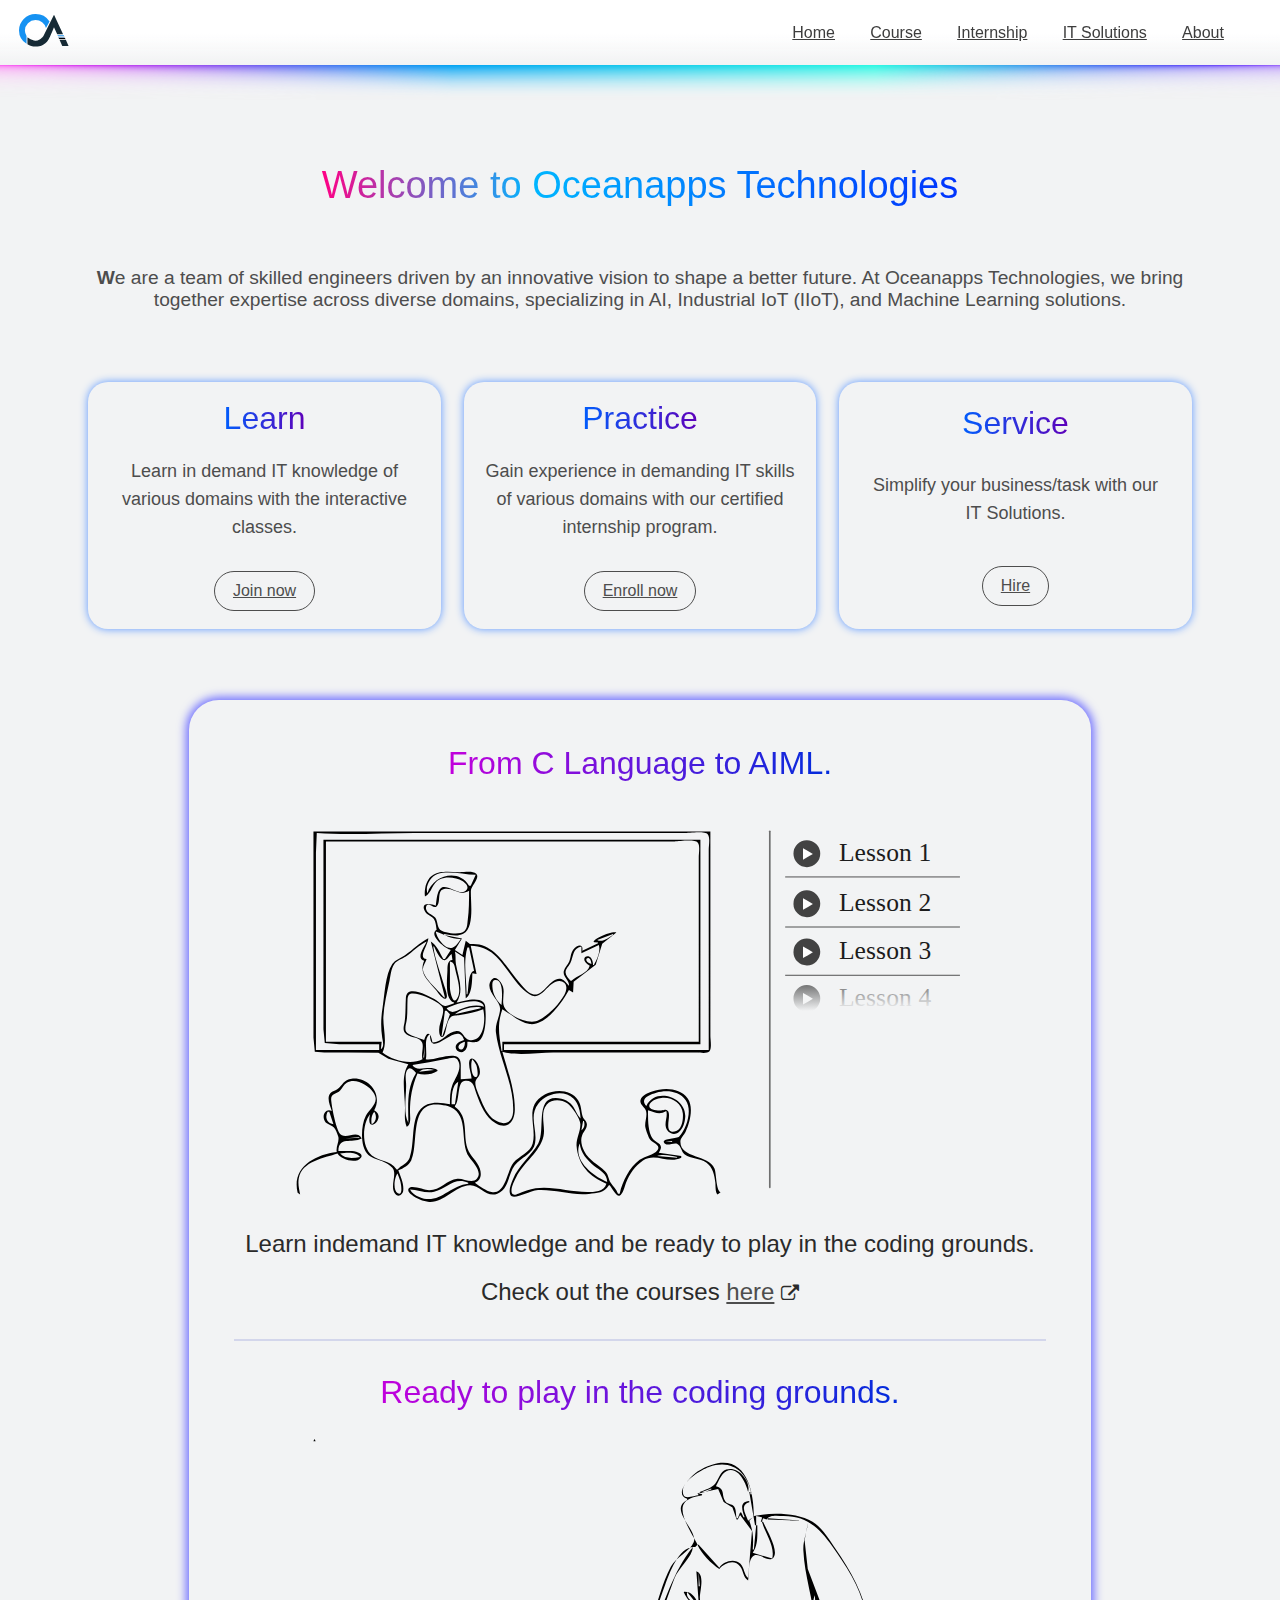
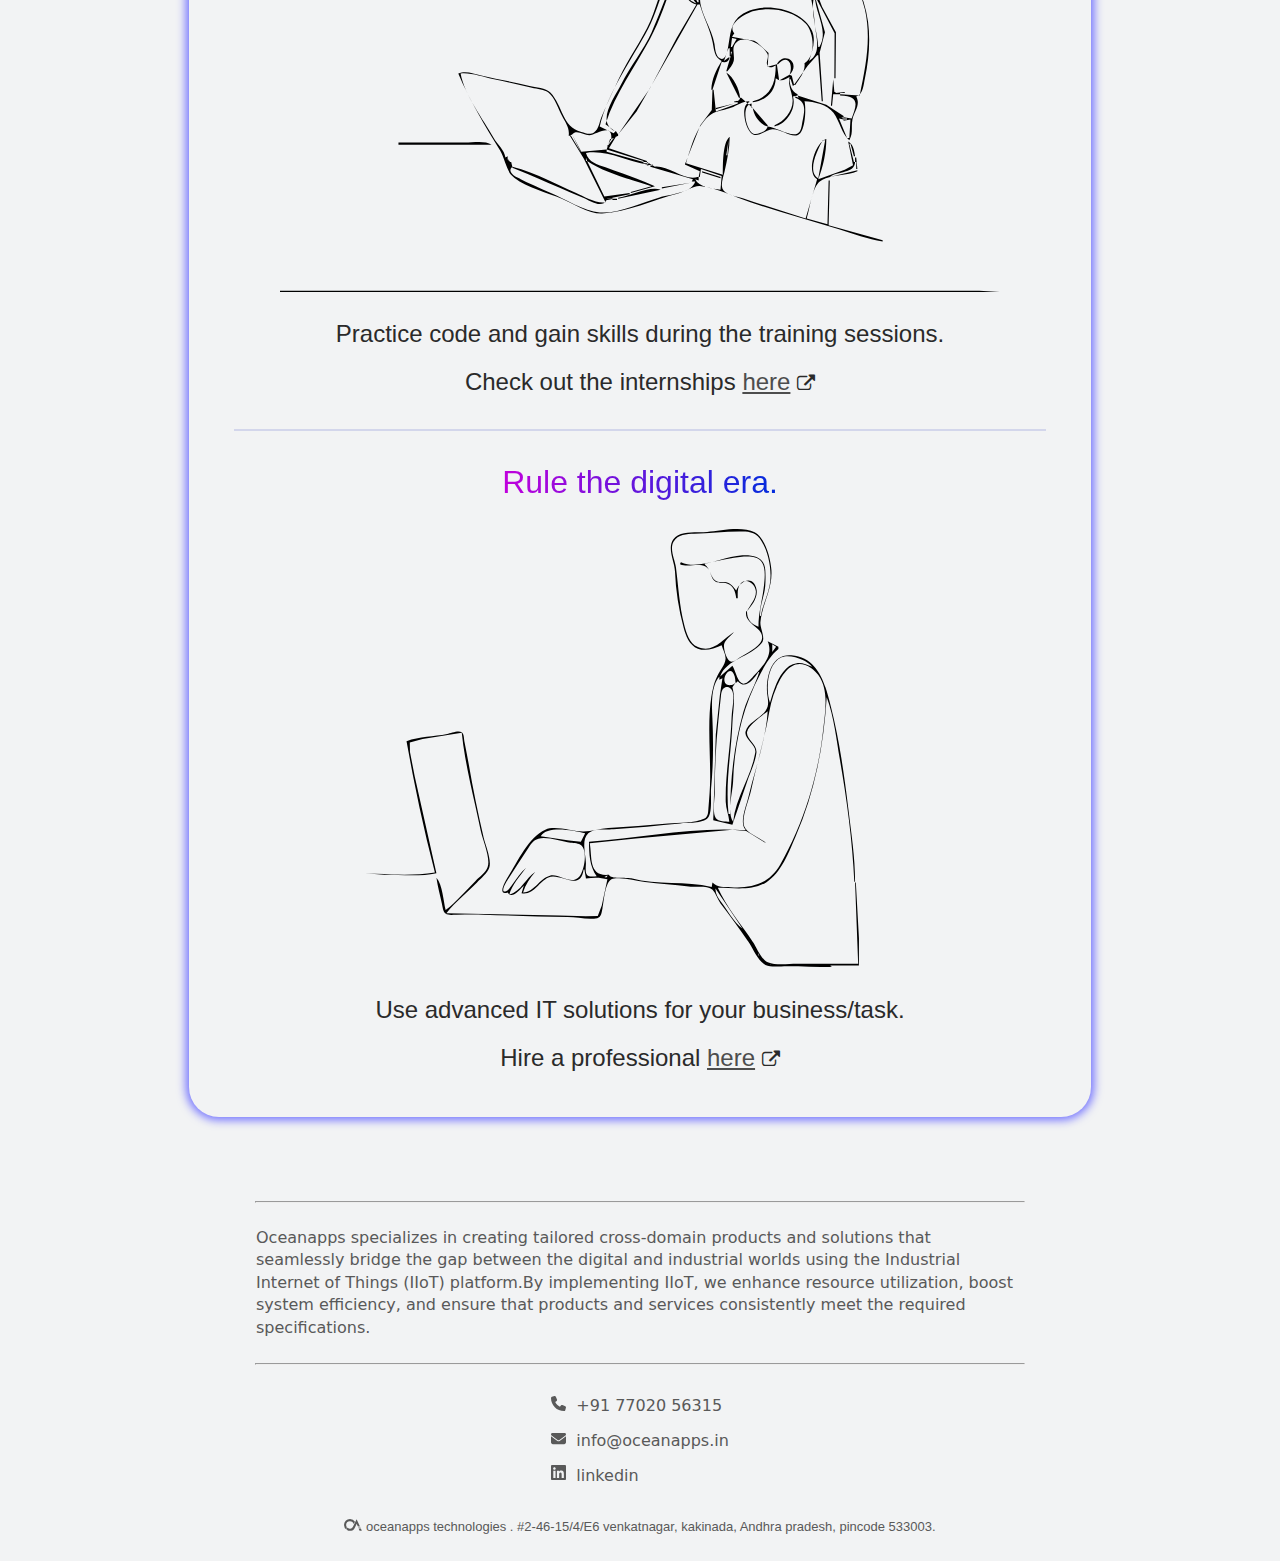
<file: index.html>
<!DOCTYPE html>
<html lang="en">

<head>
    <title>Oceanapps technologies | Home</title>
    <meta name="viewport" content="width=device-width, initial-scale=1">
    <link rel="icon" href="oaroundfavicon.png" />
    <link rel="stylesheet" href="https://cdnjs.cloudflare.com/ajax/libs/font-awesome/4.7.0/css/font-awesome.min.css">
    <link rel="stylesheet" href="header&footer.css" />
    <style>
        .heading {
            display: flex;
            justify-content: center;
            align-items: center;
            margin-top: 60px;
        }

        .heading span {
            background: linear-gradient(to right, #ff0085, #00b6ff 33%, #0033fd);
            -webkit-text-fill-color: #00000000;
            background-clip: text;
            font-size: 38px;
            font-family: sans-serif;
        }

        .introduction {
            margin-top: 60px;
            font-family: sans-serif;
            font-size: larger;
            text-align: center;
            color: #4d4d4d;
        }

        .sections {
            margin-top: 60px;
            width: 100%;
            display: flex;
            flex-direction: row;
            flex-wrap: nowrap;
            align-items: normal;
            /* height: 300px; */
        }

        .section-item {
            width: 30%;
            min-width: 285px;
            margin: 1%;
            display: flex;
            flex-direction: column;
            flex-wrap: nowrap;
            justify-content: space-around;
            align-items: center;
            border-radius: 20px;
            padding: 18px;
            box-shadow: 0 0px 8px 0 #5a96ff;
            /* height: 100%; */
            /* background-color: antiquewhite; */
        }

        .section-item .sec {
            display: flex;
            justify-content: center;
        }

        .section-item .sec-info {
            margin-top: 20px;
            font-family: sans-serif;
            font-size: large;
            color: #4d4d4d;
            line-height: 28px;
            text-align: center;
        }

        .section-item .sec-info a {
            color: #4d4d4d;
            text-decoration: none;
        }

        .section-item .sec-info a:hover {
            text-decoration: underline;
        }

        .section-item .more-info {
            margin-top: 30px;
            font-family: sans-serif;
            color: #4d4d4d;
            padding: 10px 18px;
            border-radius: 20px;
            border: 1.5px solid #4d4d4d;
        }

        .section-item .more-info:hover {
            color: #f2f3f4;
            text-decoration: none;
            background-color: #4d4d4d;
        }

        .section-item .sec span {
            background: linear-gradient(to right, #005dfc, #5e00ba);
            -webkit-text-fill-color: #00000000;
            background-clip: text;
            font-size: 32px;
            font-family: sans-serif;
        }

        .brief {
            width: 80%;
            margin: 60px auto 0 auto;
            padding: 20px 0;
            display: flex;
            flex-direction: column;
            border-radius: 30px;
            box-shadow: 0 0px 10px 3px #7070ff;
            text-align: center;
        }

        .brief div {
            margin: 15px 0;
            display: flex;
            flex-direction: column;
            align-items: center;
        }

        .brief div span {

            font-family: sans-serif;
            font-size: x-large;
            color: #2a2a2a;
            margin: 10px 0;
        }

        .brief div .headink {
            font-size: xx-large;
            /* color: #1f1f1f; */
            background: linear-gradient(to right, #c200dc, #002cdc);
            -webkit-text-fill-color: #00000000;
            background-clip: text;
        }

        .brief div img {
            object-fit: contain;
            width: 80%;
        }

        .brief div span a {
            color: #4d4d4d;
        }

        .brief div span i {
            font-size: large;
        }

        .brief hr {
            border: 1px solid #d3d6eb;
            /* padding: 1px; */
            width: 90%;
        }

        @media only screen and (max-width:1100px) {

            .nav-links{
                text-decoration: none;
                padding: 6px;
                width: 100%;
                text-align: center;
                border: 1px solid #ebebeb;
                border-radius: 20px;
                background-image: linear-gradient(180deg, #ffffff, #f2f3f4);
            }

            .elegant-fill img {
                height: 25px;
            }

            .container {
                width: 92%;
            }

            .heading span {
                font-size: x-large;
            }

            .sections {
                flex-direction: column;
                flex-wrap: wrap;
                align-content: center;
                align-items: center;
                gap: 20px;
            }

            .section-item {
                width: 90%;
            }

            .brief {
                width: 100%;
                box-shadow: 0 0px 10px 0px #7070ff;
            }

            .brief div .headink {
                font-size: x-large;
            }

            .brief div span {
                font-size: medium;
                margin: 10px 6%;
            }

            .footer-desc {
                font-size: medium;
                line-height: 1.14em;
            }

            .footer div {
                width: 92%;
            }

            .footer hr {
                width: 92%;
            }

        }

        .mob-nav {
            visibility: hidden;
            height: 0px;
            display: flex;
            flex-direction: column;
            align-content: center;
            align-items: center;

            background-color: rgb(242, 243, 244);
            box-shadow: rgb(212, 211, 211) 0px 7px 6px 0px;
            position: absolute;
            
            width: 100%;
        }


    </style>

</head>

<body>
    <header>
        <div class="nav-bar">
            <div class="logo-section">
                <img src="oceanappslogo.svg" draggable="false" />
            </div>
            <div class="nav-section" id="pad-nav">
                <a href="index.html" class="nav-links">Home</a>
                <a href="courses.html" class="nav-links">Course</a>
                <a href="internships.html" class="nav-links">Internship</a>
                <a href="itsolutions.html" class="nav-links">IT Solutions</a>
                <a href="about.html" class="nav-links">About</a>
            </div>
            <svg width="15.711234mm" height="15.7112mm" viewBox="0 0 15.711234 15.7112" version="1.1" id="menuimg"
                xmlns="http://www.w3.org/2000/svg" xmlns:svg="http://www.w3.org/2000/svg">
                <defs id="defs1" />
                <g id="layer1" transform="translate(-185.45684,-10.520129)">
                    <path
                        style="fill:#00000000;fill-opacity:1;stroke:none;stroke-width:0.921794;stroke-linecap:butt;stroke-linejoin:bevel;stroke-dasharray:none;stroke-opacity:1;paint-order:fill markers stroke"
                        id="menu-circle"
                        d="m 193.39308,26.230915 a 7.855617,7.8555999 0 0 1 -7.93578,-7.769827 7.855617,7.8555999 0 0 1 7.76506,-7.940443 7.855617,7.8555999 0 0 1 7.94514,7.760252 7.855617,7.8555999 0 0 1 -7.75548,7.9498 z" />
                    <g id="menu-three" style="fill:none;stroke:#4c4c4c;stroke-width:0.921791;stroke-linecap:butt;stroke-linejoin:bevel;stroke-dasharray:none;stroke-opacity:1;paint-order:fill markers stroke">
                        <path
                            
                            d="m 188.99503,16.047045 h 8.63485" id="path1" />
                        <path
                            
                            d="m 188.99503,18.375728 h 8.63485" id="path2" />
                        <path
                            
                            d="m 188.99503,20.704411 h 8.63485" id="path3" />
                    </g>
                    <path
                        style="fill:none;fill-opacity:1;stroke:#00000000;stroke-width:0.922;stroke-linecap:round;stroke-linejoin:miter;stroke-dasharray:none;stroke-opacity:1;paint-order:fill markers stroke"
                        d="m 189.05384,20.628454 4.39575,-4.347911 4.15898,4.347911" id="menu-arrow" />
                </g>
            </svg>

        </div>
        <div class="mob-nav" id="btn-nav">
            <a href="index.html" class="nav-links">Home</a>
            <a href="courses.html" class="nav-links">Course</a>
            <a href="internships.html" class="nav-links">Internship</a>
            <a href="itsolutions.html" class="nav-links">IT Solutions</a>
            <a href="about.html" class="nav-links">About</a>
        </div>

    </header>
    <div class="elegant-fill">
        <img src="elegant_mesh_gradient.png" draggable="false" />
    </div>

    <script>
        var vwidth = screen.availWidth;

        function presize() {
            if (vwidth <= 1100) {
                console.log("mobile");

                document.getElementById("pad-nav").style.display = "none";
                document.getElementById("btn-nav").style.display = "flex";
                document.getElementById("menuimg").style.display = "inherit";
            } else {
                document.getElementById("pad-nav").style.display = "inherit";
                document.getElementById("btn-nav").style.display = "none";
                document.getElementById("menuimg").style.display = "none";
            }
        }

        window.onresize = function () {
            vwidth = screen.availWidth;
            presize();
        }

        presize();

        var menu_closed = true;

        document.getElementById("menuimg").addEventListener("click", function(){

            if(menu_closed){
                document.getElementById("btn-nav").style.visibility = "visible";
                document.getElementById("btn-nav").style.height = "auto";
                document.querySelector("#menu-arrow").style.stroke =  "#4c4c4c";
                document.querySelector("#menu-three").style.stroke =  "transparent";
                menu_closed = false;
            }else{
                document.getElementById("btn-nav").style.visibility = "hidden";
                document.getElementById("btn-nav").style.height = "0px";
                document.querySelector("#menu-arrow").style.stroke =  "transparent";
                document.querySelector("#menu-three").style.stroke =  "#4c4c4c";
                menu_closed = true;
            }
             console.log("clicked");
        });

    </script>

    <div class="container">
        <div class="heading">
            <span>Welcome to Oceanapps Technologies</span>
        </div>
        <div class="introduction">
            <b>W</b>e are a team of skilled engineers driven by an innovative vision to shape a better future. At
            Oceanapps Technologies, we bring together expertise across diverse domains, specializing in AI, Industrial
            IoT (IIoT), and Machine Learning solutions.
        </div>
        <div class="sections">
            <div class="section-item">
                <div class="sec"><span>Learn</span></div>
                <div class="sec-info">Learn in demand IT knowledge of various domains with the interactive <a
                        href="#">classes</a>.</div>
                <a class="more-info" href="courses.html">Join now</a>
            </div>
            <div class="section-item">
                <div class="sec"><span>Practice</span></div>
                <div class="sec-info">Gain experience in demanding IT skills of various domains with our certified <a
                        href="#">internship&nbsp;program</a>.</div>
                <a class="more-info" href="internships.html">Enroll now</a>
            </div>
            <div class="section-item">
                <div class="sec"><span>Service</span></div>
                <div class="sec-info">Simplify your business/task with our <a href="#">IT&nbsp;Solutions</a>.</div>
                <a class="more-info" href="itsolutions.html">Hire</a>
            </div>
        </div>
        <div class="brief">
            <div>
                <span class="headink">From C Language to AIML.</span>
                <br>
                <img src="teaching.svg" draggable="false" />
                <br>
                <span>Learn indemand IT knowledge and be ready to play in the coding grounds.</span>
                <span>Check out the courses <a href="courses.html">here</a> <i class="fa fa-external-link"></i></span>
            </div>
            <hr>
            <div>
                <span class="headink">Ready to play in the coding grounds.</span>
                <br>
                <img src="guidance.svg" draggable="false" />
                <br>
                <span>Practice code and gain skills during the training sessions.</span>
                <span>Check out the internships <a href="internships.html">here</a> <i
                        class="fa fa-external-link"></i></span>
            </div>
            <hr>
            <div>
                <span class="headink">Rule the digital era.</span>
                <br>
                <img src="working.svg" draggable="false" />
                <br>
                <span>Use advanced IT solutions for your business/task.</span>
                <span>Hire a professional <a href="itsolutions.html">here</a> <i class="fa fa-external-link"></i></span>
            </div>
        </div>

    </div>

    <div class="footer">
        <hr>
        <div class="footer-desc">
            Oceanapps specializes in creating tailored cross-domain products and solutions that seamlessly bridge the
            gap between the digital and industrial worlds using the Industrial Internet of Things (IIoT) platform.By
            implementing IIoT, we enhance resource utilization, boost system efficiency, and ensure that products and
            services consistently meet the required specifications.
        </div>
        <hr>
        <div class="social">
            <div class="mpanel">
                <span>
                    <svg xmlns="http://www.w3.org/2000/svg" viewBox="0 0 512 512">
                        <path fill="#595959"
                            d="M164.9 24.6c-7.7-18.6-28-28.5-47.4-23.2l-88 24C12.1 30.2 0 46 0 64C0 311.4 200.6 512 448 512c18 0 33.8-12.1 38.6-29.5l24-88c5.3-19.4-4.6-39.7-23.2-47.4l-96-40c-16.3-6.8-35.2-2.1-46.3 11.6L304.7 368C234.3 334.7 177.3 277.7 144 207.3L193.3 167c13.7-11.2 18.4-30 11.6-46.3l-40-96z" />
                    </svg>
                    <a href="tel:7702056315">&nbsp;+91 77020 56315</a>
                </span>
                <span>
                    <svg xmlns="http://www.w3.org/2000/svg" viewBox="0 0 512 512">
                        <path fill="#595959"
                            d="M48 64C21.5 64 0 85.5 0 112c0 15.1 7.1 29.3 19.2 38.4L236.8 313.6c11.4 8.5 27 8.5 38.4 0L492.8 150.4c12.1-9.1 19.2-23.3 19.2-38.4c0-26.5-21.5-48-48-48L48 64zM0 176L0 384c0 35.3 28.7 64 64 64l384 0c35.3 0 64-28.7 64-64l0-208L294.4 339.2c-22.8 17.1-54 17.1-76.8 0L0 176z" />
                    </svg>
                    <a href="mailto:info@oceanapps.in">&nbsp;info@oceanapps.in</a>
                </span>
                <span>
                    <svg xmlns="http://www.w3.org/2000/svg" viewBox="0 0 448 512">
                        <path fill="#595959"
                            d="M416 32H31.9C14.3 32 0 46.5 0 64.3v383.4C0 465.5 14.3 480 31.9 480H416c17.6 0 32-14.5 32-32.3V64.3c0-17.8-14.4-32.3-32-32.3zM135.4 416H69V202.2h66.5V416zm-33.2-243c-21.3 0-38.5-17.3-38.5-38.5S80.9 96 102.2 96c21.2 0 38.5 17.3 38.5 38.5 0 21.3-17.2 38.5-38.5 38.5zm282.1 243h-66.4V312c0-24.8-.5-56.7-34.5-56.7-34.6 0-39.9 27-39.9 54.9V416h-66.4V202.2h63.7v29.2h.9c8.9-16.8 30.6-34.5 62.9-34.5 67.2 0 79.7 44.3 79.7 101.9V416z" />
                    </svg>
                    <a href="https://www.linkedin.com/company/oceanapps-technologies/">&nbsp;linkedin</a>
                </span>
            </div>
        </div>

        <br>

        <div class="company"><img src="oceanappslogogray.svg" />&nbsp;oceanapps technologies . <a
                href="https://maps.app.goo.gl/qS265wK5xqZgrqN69">#2-46-15/4/E6 venkatnagar, kakinada, Andhra pradesh,
                pincode 533003.</a></div>
        <br>
    </div>


</body>

</html>
</file>
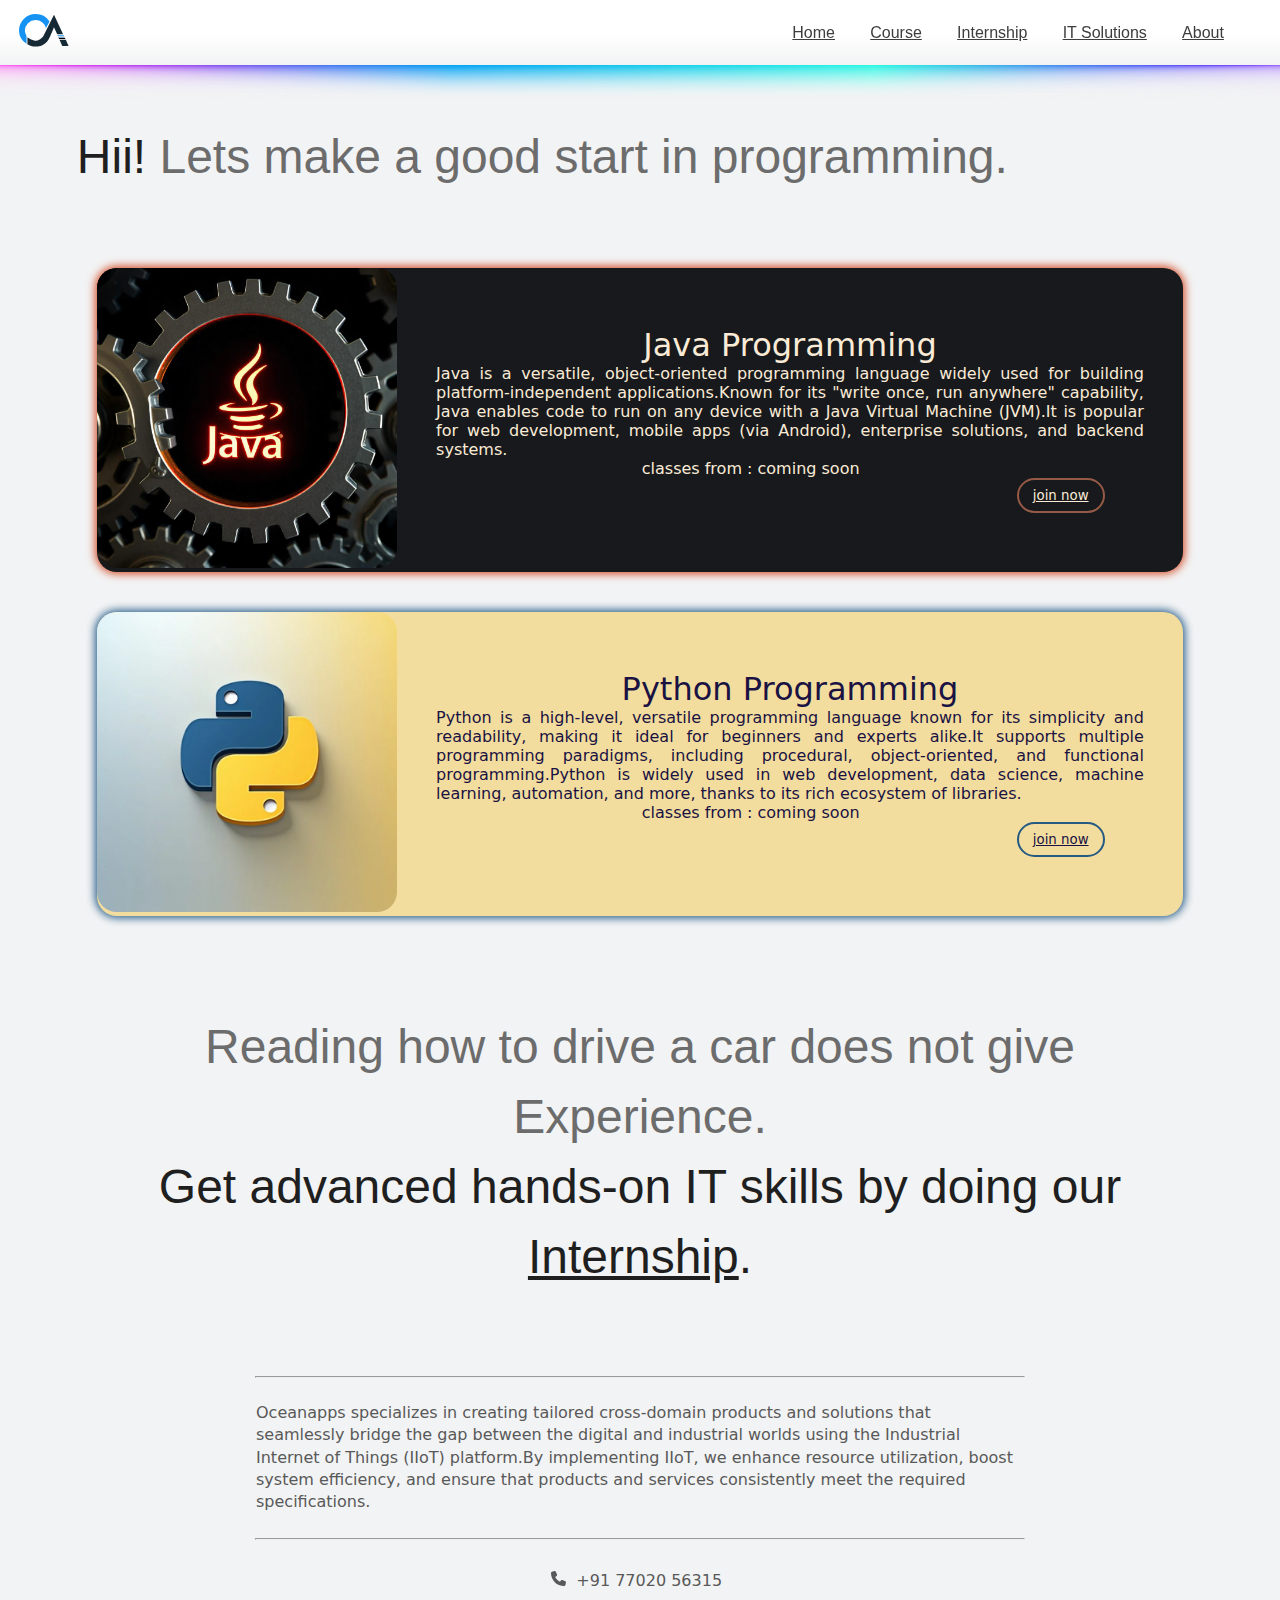
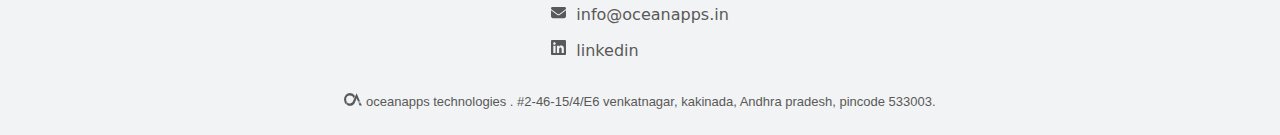
<file: courses.html>
<!DOCTYPE html>
<html lang="en">

<head>
    <title>Oceanapps technologies | Courses</title>
    <meta name="viewport" content="width=device-width, initial-scale=1">
    <link rel="icon" href="oaroundfavicon.png"/>
    <link rel="stylesheet" href="https://cdnjs.cloudflare.com/ajax/libs/font-awesome/4.7.0/css/font-awesome.min.css">
    <link rel="stylesheet" href="header&footer.css"/>
    <style>

        .greets{
            font-family: sans-serif;
            font-size: xxx-large;
            line-height: 70px;
        }
    
        .container img{
            object-fit: contain;
            width: 300px;
        }

        .course-card{
            margin: 40px 20px;
            border-radius: 20px;
            display: flex;
            flex-direction: row;
            /* align-content: center; */
            align-items: center;
            flex-wrap: nowrap;
            font-family: sans-serif;                
        }

        .course-card .img-section img{
            border-radius: 20px;
            /* clip-path: border-box; */
        }

        .course-card .course-description{
            margin: 15px 0;
            display: flex;
            flex-direction: column;
            justify-content: space-around;
        }

        .course-card .course-description .course-name{
            font-family: system-ui;
            font-size: xx-large;
            text-align: center;
        }

        .course-card .course-description .ab-course{
            text-align: justify;
            font-family: system-ui;
            font-weight: 100;
            width: 90%;
            align-self: center;
        }

        .course-card .course-description .cs-timings{
            width: 90%;
            font-family: system-ui;
            text-align: center;
        }

        .course-card .course-description .noof-joined{
            width: 90%;
            font-family: system-ui;
            text-align: center;
        }

        .course-card .course-description .btn{
            float: right;
            align-self: end;
            margin-right: 10%;
            padding: 8px 14px;
            font-size: smaller;
            font-family: system-ui;
            border-radius: 20px;
            
        }

        @media only screen and (max-width:1100px){

            .nav-links{
                text-decoration: none;
                padding: 6px;
                width: 100%;
                text-align: center;
                border: 1px solid #ebebeb;
                border-radius: 20px;
                background-image: linear-gradient(180deg, #ffffff, #f2f3f4);
            }

            .elegant-fill img{
                height: 25px;
            }

            .container{
                width: 92%;
            }

            .heading span{
                font-size: x-large;
            }

            .greets{
                font-size: x-large;
                line-height: 40px;
            }

            .course-card{
                flex-direction: column;
                padding: 20px 0px;
                margin-bottom: 0px;
            }

            .course-card .img-section img{
                width: 150px;
            }

            .course-card .course-description .ab-course{
                text-align: center;
                margin: 20px 0px;
                font-size: smaller;
            }

            .course-card .course-description .course-name{
                font-size: x-large;
            }

            .course-card .course-description .btn{
                margin-top: 4%;
            }

            .footer{
                margin-top: 0px;
            }

            .footer-desc{
                font-size: medium;
                line-height: 1.14em;
            }

            .footer div{
                width: 92%;
            }

            .footer hr{
                width: 92%;
            }

        }

        .mob-nav {
            visibility: hidden;
            height: 0px;
            display: flex;
            flex-direction: column;
            align-content: center;
            align-items: center;

            background-color: rgb(242, 243, 244);
            box-shadow: rgb(212, 211, 211) 0px 7px 6px 0px;
            position: absolute;
            
            width: 100%;
        }

    </style>
</head>
<body>
    <header>
        <div class="nav-bar">
            <div class="logo-section">
                <img src="oceanappslogo.svg" draggable="false"/>
            </div>
            <div class="nav-section" id="pad-nav">
                <a href="index.html" class="nav-links">Home</a>
                <a href="courses.html" class="nav-links">Course</a>
                <a href="internships.html" class="nav-links">Internship</a>
                <a href="itsolutions.html" class="nav-links">IT Solutions</a>
                <a href="about.html" class="nav-links">About</a>
            </div>
            <svg width="15.711234mm" height="15.7112mm" viewBox="0 0 15.711234 15.7112" version="1.1" id="menuimg"
                xmlns="http://www.w3.org/2000/svg" xmlns:svg="http://www.w3.org/2000/svg">
                <defs id="defs1" />
                <g id="layer1" transform="translate(-185.45684,-10.520129)">
                    <path
                        style="fill:#00000000;fill-opacity:1;stroke:none;stroke-width:0.921794;stroke-linecap:butt;stroke-linejoin:bevel;stroke-dasharray:none;stroke-opacity:1;paint-order:fill markers stroke"
                        id="menu-circle"
                        d="m 193.39308,26.230915 a 7.855617,7.8555999 0 0 1 -7.93578,-7.769827 7.855617,7.8555999 0 0 1 7.76506,-7.940443 7.855617,7.8555999 0 0 1 7.94514,7.760252 7.855617,7.8555999 0 0 1 -7.75548,7.9498 z" />
                    <g id="menu-three" style="fill:none;stroke:#4c4c4c;stroke-width:0.921791;stroke-linecap:butt;stroke-linejoin:bevel;stroke-dasharray:none;stroke-opacity:1;paint-order:fill markers stroke">
                        <path
                            
                            d="m 188.99503,16.047045 h 8.63485" id="path1" />
                        <path
                            
                            d="m 188.99503,18.375728 h 8.63485" id="path2" />
                        <path
                            
                            d="m 188.99503,20.704411 h 8.63485" id="path3" />
                    </g>
                    <path
                        style="fill:none;fill-opacity:1;stroke:#00000000;stroke-width:0.922;stroke-linecap:round;stroke-linejoin:miter;stroke-dasharray:none;stroke-opacity:1;paint-order:fill markers stroke"
                        d="m 189.05384,20.628454 4.39575,-4.347911 4.15898,4.347911" id="menu-arrow" />
                </g>
            </svg>
        </div>
        
        <div class="mob-nav" id="btn-nav">
            <a href="index.html" class="nav-links">Home</a>
            <a href="courses.html" class="nav-links">Course</a>
            <a href="internships.html" class="nav-links">Internship</a>
            <a href="itsolutions.html" class="nav-links">IT Solutions</a>
            <a href="about.html" class="nav-links">About</a>
        </div>
        
        
    </header>
    <div class="elegant-fill">
        <img src="elegant_mesh_gradient.png" draggable="false" />
    </div>

    <script>
        var vwidth = screen.availWidth;

        function presize() {
            if (vwidth <= 1100) {
                console.log("mobile");

                document.getElementById("pad-nav").style.display = "none";
                document.getElementById("btn-nav").style.display = "flex";
                document.getElementById("menuimg").style.display = "inherit";
            } else {
                document.getElementById("pad-nav").style.display = "inherit";
                document.getElementById("btn-nav").style.display = "none";
                document.getElementById("menuimg").style.display = "none";
            }
        }

        window.onresize = function () {
            vwidth = screen.availWidth;
            presize();
        }

        presize();

        var menu_closed = true;

        document.getElementById("menuimg").addEventListener("click", function(){

            if(menu_closed){
                document.getElementById("btn-nav").style.visibility = "visible";
                document.getElementById("btn-nav").style.height = "auto";
                document.querySelector("#menu-arrow").style.stroke =  "#4c4c4c";
                document.querySelector("#menu-three").style.stroke =  "transparent";
                menu_closed = false;
            }else{
                document.getElementById("btn-nav").style.visibility = "hidden";
                document.getElementById("btn-nav").style.height = "0px";
                document.querySelector("#menu-arrow").style.stroke =  "transparent";
                document.querySelector("#menu-three").style.stroke =  "#4c4c4c";
                menu_closed = true;
            }
             console.log("clicked");
        });

    </script>

    <div class="container">

        <br>
        <div class="greets">
            <span style="color: #1f1f1f;">Hii! </span><span style="color: #6c6c6c;">Lets make a good start in programming.</span>
        </div>
        <br>
        <br>

        <div class="course-card" style="background-color: #18191c;color: antiquewhite;box-shadow: 0 0px 8px 2px rgb(212, 81, 44);">
            <div class="img-section">
                <img src="java-bg.jpeg">
            </div>
            <div class="course-description">
                <span class="course-name">Java Programming</span>
                
                <span class="ab-course">Java is a versatile, object-oriented programming language widely used for building platform-independent applications.Known for its "write once, run anywhere" capability, Java enables code to run on any device with a Java Virtual Machine (JVM).It is popular for web development, mobile apps (via Android), enterprise solutions, and backend systems.</span>
                <div class="cs-timings">
                    <span>classes from : <span>coming soon</span></span>
                </div>
                <div class="noof-joined" hidden>
                    <span>Joined : <span>0</span></span>
                </div>
                <a class="btn" href="#" style="border: 2px solid #945a45;color: antiquewhite;">join now</a>
            </div>
        </div>

        <div class="course-card" style="background-color: #f3dd9e;color: #1a1242;box-shadow: 0 0px 8px 2px rgb(40, 94, 137);">
            <div class="img-section">
                <img src="pythonlogo.png">
            </div>
            <div class="course-description">
                <span class="course-name">Python Programming</span>
                
                <span class="ab-course">Python is a high-level, versatile programming language known for its simplicity and readability, making it ideal for beginners and experts alike.It supports multiple programming paradigms, including procedural, object-oriented, and functional programming.Python is widely used in web development, data science, machine learning, automation, and more, thanks to its rich ecosystem of libraries.</span>
                <div class="cs-timings">
                    <span>classes from : <span>coming soon</span></span>
                </div>
                <div class="noof-joined" hidden>
                    <span>Joined : <span>0</span></span>
                </div>
                <a class="btn" href="#" style="border: 2px solid #255a82;color: #1a1242;">join now</a>
            </div>
        </div>

        <br>
        <br>

        <div class="greets" style="margin-top: 20px;text-align: center;">
            <span style="color: #6c6c6c;">Reading how to drive a car does not give Experience.</span>
            <br>
            <span style="color: #1f1f1f;margin-top: 15px;">Get advanced hands-on IT skills by doing our <a href="internships.html" style="color: #1f1f1f;">Internship</a>.</span>  
        </div>

    </div>

    <div class="footer">
        <hr>
        <div class="footer-desc">
        Oceanapps specializes in creating tailored cross-domain products and solutions that seamlessly bridge the gap between the digital and industrial worlds using the Industrial Internet of Things (IIoT) platform.By implementing IIoT, we enhance resource utilization, boost system efficiency, and ensure that products and services consistently meet the required specifications.
        </div>
        <hr>
        <div class="social">
            <div class="mpanel">
                <span>
                    <svg xmlns="http://www.w3.org/2000/svg" viewBox="0 0 512 512">
                        <path fill="#595959" d="M164.9 24.6c-7.7-18.6-28-28.5-47.4-23.2l-88 24C12.1 30.2 0 46 0 64C0 311.4 200.6 512 448 512c18 0 33.8-12.1 38.6-29.5l24-88c5.3-19.4-4.6-39.7-23.2-47.4l-96-40c-16.3-6.8-35.2-2.1-46.3 11.6L304.7 368C234.3 334.7 177.3 277.7 144 207.3L193.3 167c13.7-11.2 18.4-30 11.6-46.3l-40-96z"/>
                    </svg>
                    <a href="tel:7702056315">&nbsp;+91 77020 56315</a>
                </span>
                <span>
                    <svg xmlns="http://www.w3.org/2000/svg" viewBox="0 0 512 512">
                        <path fill="#595959" d="M48 64C21.5 64 0 85.5 0 112c0 15.1 7.1 29.3 19.2 38.4L236.8 313.6c11.4 8.5 27 8.5 38.4 0L492.8 150.4c12.1-9.1 19.2-23.3 19.2-38.4c0-26.5-21.5-48-48-48L48 64zM0 176L0 384c0 35.3 28.7 64 64 64l384 0c35.3 0 64-28.7 64-64l0-208L294.4 339.2c-22.8 17.1-54 17.1-76.8 0L0 176z"/>
                    </svg>
                    <a href="mailto:info@oceanapps.in">&nbsp;info@oceanapps.in</a>
                </span>
                <span>
                    <svg xmlns="http://www.w3.org/2000/svg" viewBox="0 0 448 512">
                        <path fill="#595959" d="M416 32H31.9C14.3 32 0 46.5 0 64.3v383.4C0 465.5 14.3 480 31.9 480H416c17.6 0 32-14.5 32-32.3V64.3c0-17.8-14.4-32.3-32-32.3zM135.4 416H69V202.2h66.5V416zm-33.2-243c-21.3 0-38.5-17.3-38.5-38.5S80.9 96 102.2 96c21.2 0 38.5 17.3 38.5 38.5 0 21.3-17.2 38.5-38.5 38.5zm282.1 243h-66.4V312c0-24.8-.5-56.7-34.5-56.7-34.6 0-39.9 27-39.9 54.9V416h-66.4V202.2h63.7v29.2h.9c8.9-16.8 30.6-34.5 62.9-34.5 67.2 0 79.7 44.3 79.7 101.9V416z"/>
                    </svg>
                    <a href="https://www.linkedin.com/company/oceanapps-technologies/">&nbsp;linkedin</a>
                </span>
            </div>
        </div>
        
        <br>

        <div class="company"><img src="oceanappslogogray.svg"/>&nbsp;oceanapps technologies . <a href="https://maps.app.goo.gl/qS265wK5xqZgrqN69">#2-46-15/4/E6 venkatnagar, kakinada, Andhra pradesh, pincode 533003.</a></div>
        <br>
    </div>

</body>
</html>
</file>
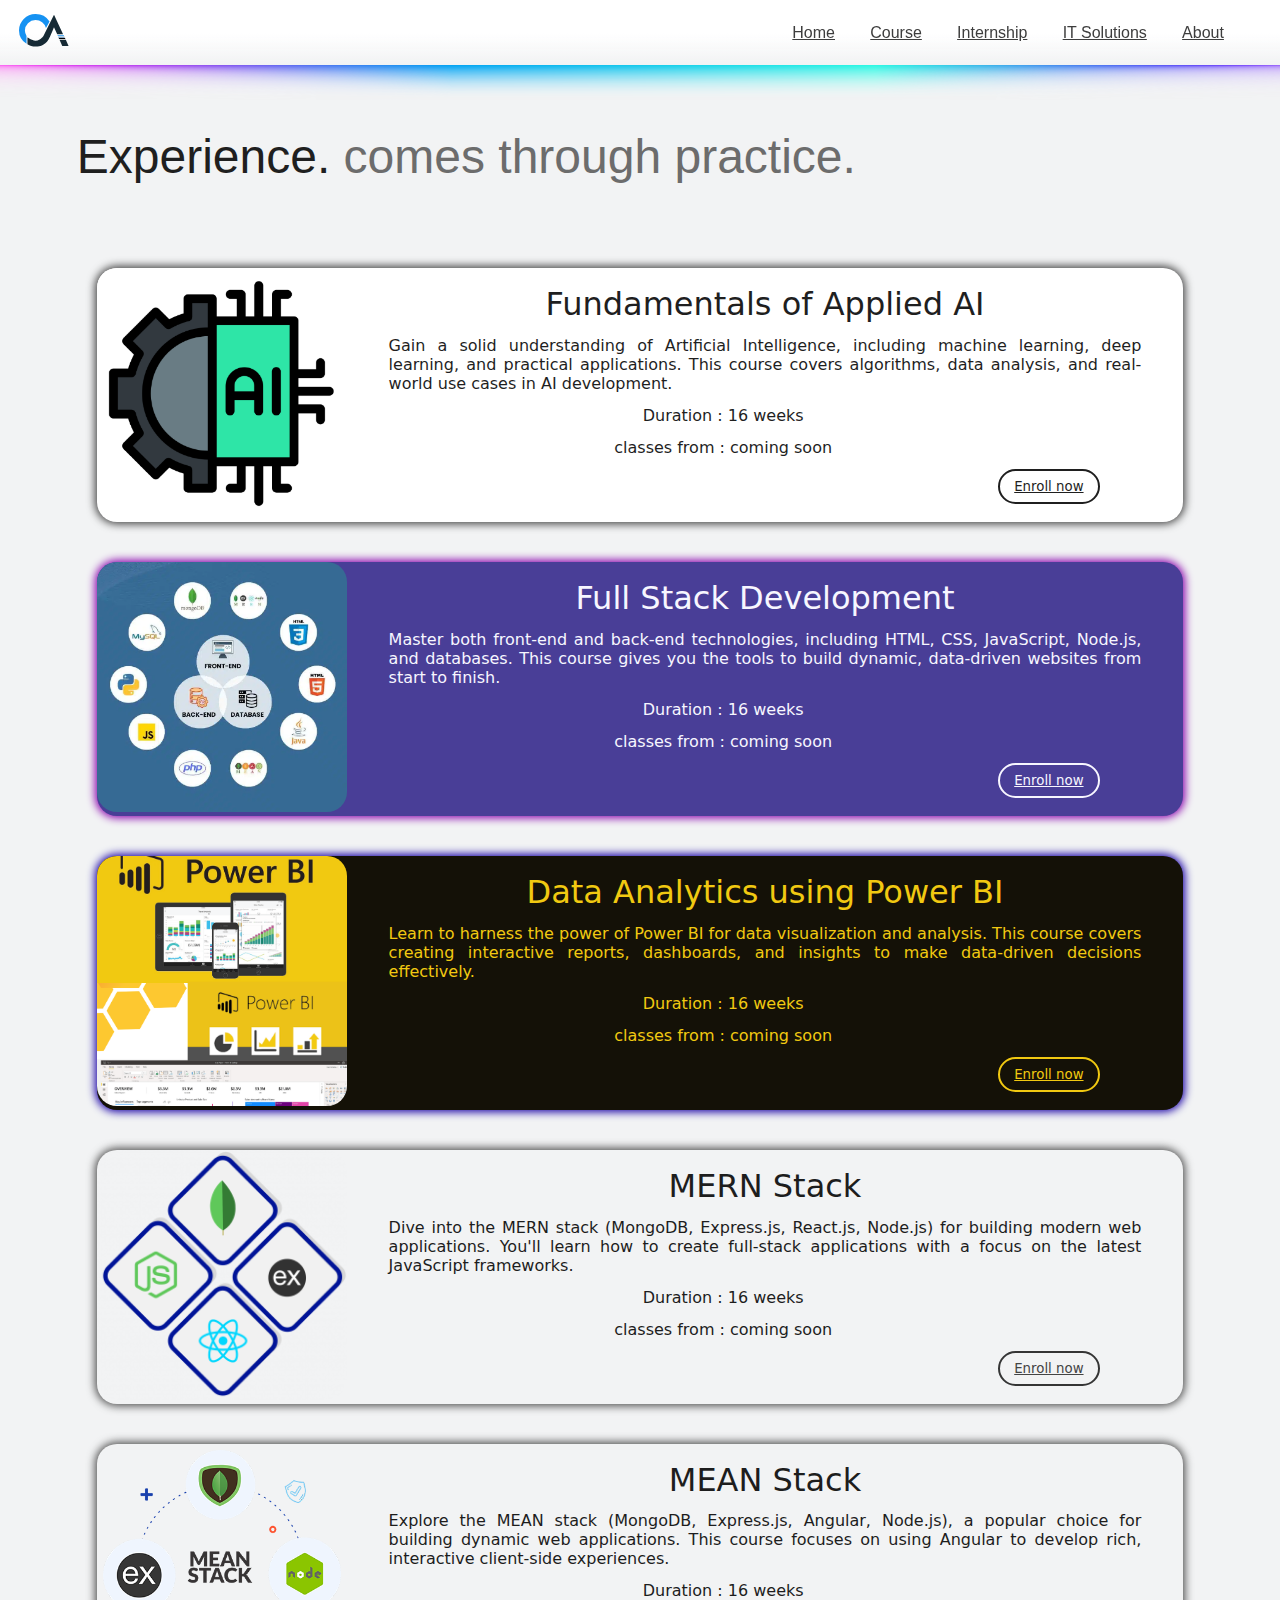
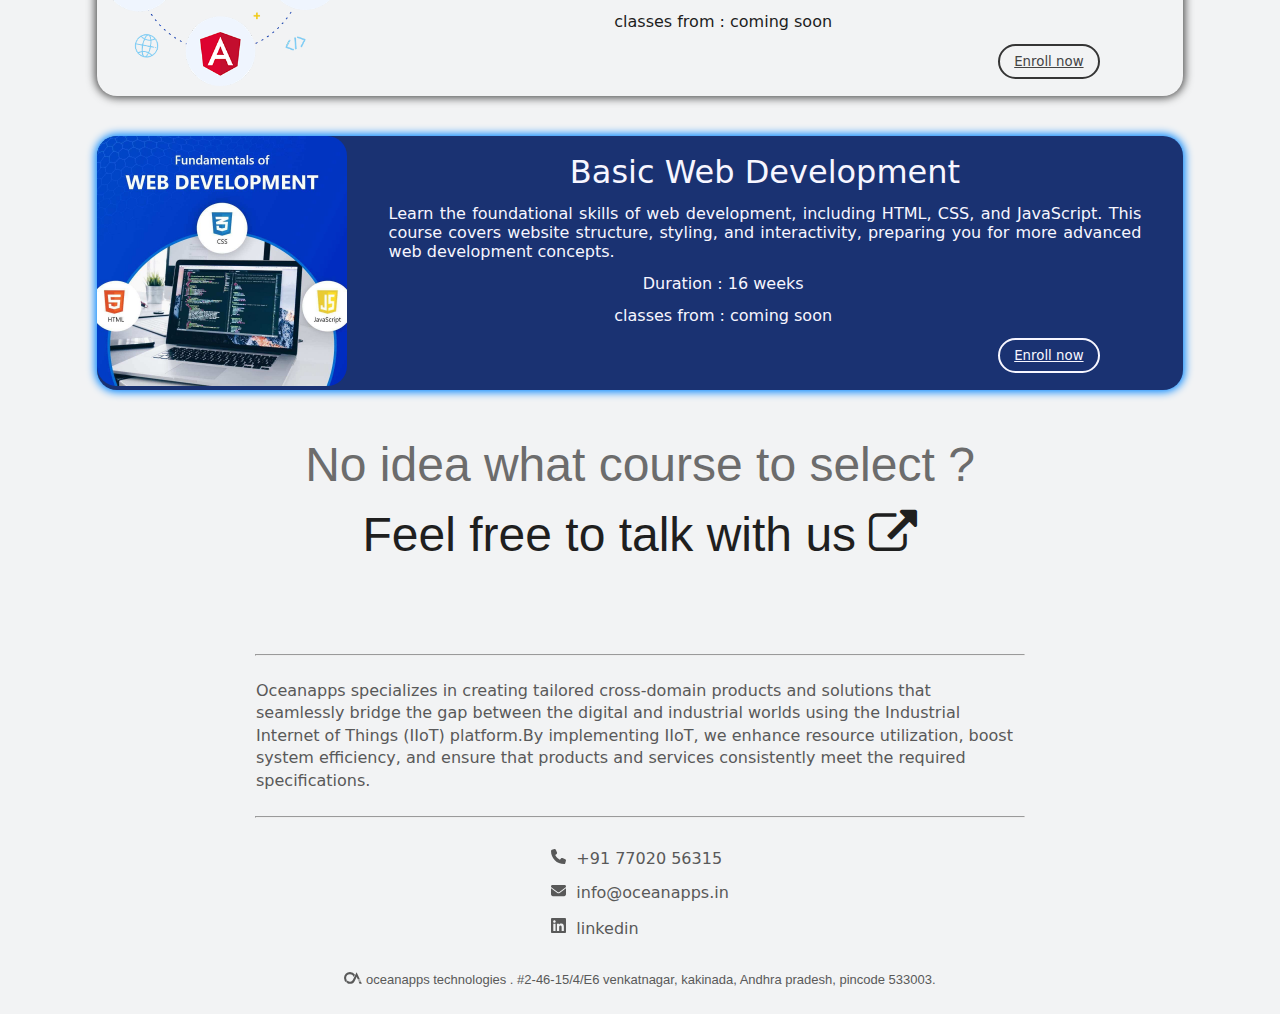
<file: internships.html>
<!DOCTYPE html>
<html lang="en">

<head>
    <title>Oceanapps technologies | Internships</title>
    <meta name="viewport" content="width=device-width, initial-scale=1">
    <link rel="icon" href="oaroundfavicon.png"/>
    <link rel="stylesheet" href="https://cdnjs.cloudflare.com/ajax/libs/font-awesome/4.7.0/css/font-awesome.min.css">
    <link rel="stylesheet" href="header&footer.css"/>
    <style>

        .greets{
            font-family: sans-serif;
            font-size: xxx-large;
            line-height: 70px;
        }
    
        .container img{
            object-fit: contain;
            width: 250px;
        }

        .course-card{
            margin: 40px 20px;
            border-radius: 20px;
            display: flex;
            flex-direction: row;
            /* align-content: center; */
            /* align-items: center; */
            flex-wrap: nowrap;
            font-family: sans-serif;                
        }

        .course-card .img-section img{
            border-radius: 20px;
            /* border-radius: 20px 0px 0px 20px; */
            /* clip-path: border-box; */
        }

        .course-card .course-description{
            margin: 15px 0;
            display: flex;
            flex-direction: column;
            justify-content: space-around;
            gap: 8px;
        }

        .course-card .course-description .course-name{
            font-family: system-ui;
            font-size: xx-large;
            text-align: center;
        }

        .course-card .course-description .ab-course{
            text-align: justify;
            font-family: system-ui;
            font-weight: 100;
            width: 90%;
            align-self: center;
        }

        .course-card .course-description .cs-topics{
            font-family: system-ui;
            font-weight: 100;
            display: flex;
            flex-direction: row;
            align-self: center;
        }

        .course-card .course-description .cs-timings{
            width: 90%;
            font-family: system-ui;
            text-align: center;
        }

        .course-card .course-description .noof-joined{
            width: 90%;
            font-family: system-ui;
            text-align: center;
        }

        .course-card .course-description .btn{
            float: right;
            align-self: end;
            margin-right: 10%;
            padding: 8px 14px;
            font-size: smaller;
            font-family: system-ui;
            border-radius: 20px;
            
        }

        @media only screen and (max-width:1023px){

            .elegant-fill img{
                height: 25px;
            }

            .container{
                width: 92%;
            }

            .heading span{
                font-size: x-large;
            }

            .greets{
                font-size: x-large;
                line-height: 40px;
            }

            .course-card{
                flex-direction: column;
                padding: 20px 0px;
                margin: 40px 8px;
            }

            .img-section{
                align-self: center;
            }

            .course-card .course-description .course-name{
                font-size: x-large;
            }

            .course-card .course-description .btn{
                margin-top: 4%;
            }

        }

        @media only screen and (max-width:1100px){

            .nav-links{
                text-decoration: none;
                padding: 6px;
                width: 100%;
                text-align: center;
                border: 1px solid #ebebeb;
                border-radius: 20px;
                background-image: linear-gradient(180deg, #ffffff, #f2f3f4);
            }

            .footer{
                margin-top: 0px;
            }

            .footer-desc{
                font-size: medium;
                line-height: 1.14em;
            }

            .footer div{
                width: 92%;
            }

            .footer hr{
                width: 92%;
            }

        }

        .mob-nav {
            visibility: hidden;
            height: 0px;
            display: flex;
            flex-direction: column;
            align-content: center;
            align-items: center;

            background-color: rgb(242, 243, 244);
            box-shadow: rgb(212, 211, 211) 0px 7px 6px 0px;
            position: absolute;
            
            width: 100%;
        }


    </style>
</head>
<body>
    <header>
        <div class="nav-bar">
            <div class="logo-section">
                <img src="oceanappslogo.svg" draggable="false"/>
            </div>
            <div class="nav-section" id="pad-nav">
                <a href="index.html" class="nav-links">Home</a>
                <a href="courses.html" class="nav-links">Course</a>
                <a href="internships.html" class="nav-links">Internship</a>
                <a href="itsolutions.html" class="nav-links">IT Solutions</a>
                <a href="about.html" class="nav-links">About</a>
            </div>
            <svg width="15.711234mm" height="15.7112mm" viewBox="0 0 15.711234 15.7112" version="1.1" id="menuimg"
                xmlns="http://www.w3.org/2000/svg" xmlns:svg="http://www.w3.org/2000/svg">
                <defs id="defs1" />
                <g id="layer1" transform="translate(-185.45684,-10.520129)">
                    <path
                        style="fill:#00000000;fill-opacity:1;stroke:none;stroke-width:0.921794;stroke-linecap:butt;stroke-linejoin:bevel;stroke-dasharray:none;stroke-opacity:1;paint-order:fill markers stroke"
                        id="menu-circle"
                        d="m 193.39308,26.230915 a 7.855617,7.8555999 0 0 1 -7.93578,-7.769827 7.855617,7.8555999 0 0 1 7.76506,-7.940443 7.855617,7.8555999 0 0 1 7.94514,7.760252 7.855617,7.8555999 0 0 1 -7.75548,7.9498 z" />
                    <g id="menu-three" style="fill:none;stroke:#4c4c4c;stroke-width:0.921791;stroke-linecap:butt;stroke-linejoin:bevel;stroke-dasharray:none;stroke-opacity:1;paint-order:fill markers stroke">
                        <path
                            
                            d="m 188.99503,16.047045 h 8.63485" id="path1" />
                        <path
                            
                            d="m 188.99503,18.375728 h 8.63485" id="path2" />
                        <path
                            
                            d="m 188.99503,20.704411 h 8.63485" id="path3" />
                    </g>
                    <path
                        style="fill:none;fill-opacity:1;stroke:#00000000;stroke-width:0.922;stroke-linecap:round;stroke-linejoin:miter;stroke-dasharray:none;stroke-opacity:1;paint-order:fill markers stroke"
                        d="m 189.05384,20.628454 4.39575,-4.347911 4.15898,4.347911" id="menu-arrow" />
                </g>
            </svg>
        </div>
        
        <div class="mob-nav" id="btn-nav">
            <a href="index.html" class="nav-links">Home</a>
            <a href="courses.html" class="nav-links">Course</a>
            <a href="internships.html" class="nav-links">Internship</a>
            <a href="itsolutions.html" class="nav-links">IT Solutions</a>
            <a href="about.html" class="nav-links">About</a>
        </div>
        
        
    </header>
    <div class="elegant-fill">
        <img src="elegant_mesh_gradient.png" draggable="false" />
    </div>

    <script>
        var vwidth = screen.availWidth;

        function presize() {
            if (vwidth <= 1100) {
                console.log("mobile");

                document.getElementById("pad-nav").style.display = "none";
                document.getElementById("btn-nav").style.display = "flex";
                document.getElementById("menuimg").style.display = "inherit";
            } else {
                document.getElementById("pad-nav").style.display = "inherit";
                document.getElementById("btn-nav").style.display = "none";
                document.getElementById("menuimg").style.display = "none";
            }
        }

        window.onresize = function () {
            vwidth = screen.availWidth;
            presize();
        }

        presize();

        var menu_closed = true;

        document.getElementById("menuimg").addEventListener("click", function(){

            if(menu_closed){
                document.getElementById("btn-nav").style.visibility = "visible";
                document.getElementById("btn-nav").style.height = "auto";
                document.querySelector("#menu-arrow").style.stroke =  "#4c4c4c";
                document.querySelector("#menu-three").style.stroke =  "transparent";
                menu_closed = false;
            }else{
                document.getElementById("btn-nav").style.visibility = "hidden";
                document.getElementById("btn-nav").style.height = "0px";
                document.querySelector("#menu-arrow").style.stroke =  "transparent";
                document.querySelector("#menu-three").style.stroke =  "#4c4c4c";
                menu_closed = true;
            }
             console.log("clicked");
        });

    </script>

    <div class="container">

        <br>
        <div class="greets">
            <span style="color: #1f1f1f;">Experience. </span><span style="color: #6c6c6c;">comes through practice.</span>
        </div>
        <br>
        <br>

        <!-- <div class="course-card" style="background-color: #353561;color: white;box-shadow: 0 0px 8px 2px rgb(55 55 153);">
            <div class="img-section">
                <img src="Java-Full-Stack.png" style="box-shadow: 0 0px 4px 0 #353561;">
            </div>
            <div class="course-description">
                <span class="course-name">Java Full Stack</span>
                
                <span class="ab-course">Java Full Stack refers to the development of both front-end and back-end applications using Java-based technologies, tools, and frameworks for a comprehensive end-to-end solution.</span>
                <div class="cs-topics">
                    <div>
                        <ul>
                            <li>java(prerequisite)</li>
                            <li>git and version control</li>
                            <li>JSP and servlets</li>
                            <li>Hibernate</li>
                        </ul>
                    </div>
                    <div>
                        <ul>
                            <li>Spring framework</li>
                            <li>RESTful Web Services</li>
                            <li>Springboot</li>
                            <li>JUnit</li>
                        </ul>
                    </div>
                </div>
                <div class="cs-timings">
                    <span>classes from : <span>coming soon</span></span>
                </div>
                <div class="noof-joined" hidden>
                    <span>Joined : <span>0</span></span>
                </div>
                <a class="btn" href="#" style="border: 2px solid #ffffff;color: white;">Enroll now</a>
            </div>
        </div>

        <div class="course-card" style="background-color: #f3dd9e;color: #1a1242;box-shadow: 0 0px 8px 2px rgb(40, 94, 137);">
            <div class="img-section">
                <img src="pythonlogo.png">
            </div>
            <div class="course-description">
                <span class="course-name">Python Full Stack</span>
                
                <span class="ab-course">**Python Full Stack** refers to the development of both front-end and back-end applications using Python-based frameworks, tools, and libraries for a complete, end-to-end solution.</span>
                <div class="cs-topics">
                    <div>
                        <ul>
                            <li>introduction</li>
                            <li>python(prerequisite)</li>
                            <li>golang</li>
                            <li>git and version control</li>
                        </ul>
                    </div>
                    <div>
                        <ul>
                            <li>js frontend framework</li>
                            <li>database like Mysql.,</li>
                            <li>flask or django</li>
                        </ul>
                    </div>
                </div>
                <div class="cs-timings">
                    <span>classes from : <span>coming soon</span></span>
                </div>
                <div class="noof-joined" hidden>
                    <span>Joined : <span>0</span></span>
                </div>
                <a class="btn" href="#" style="border: 2px solid #255a82;color: #1a1242;">Enroll now</a>
            </div>
        </div> -->
        <div class="course-card" style="background-color: #ffffff;color: #1f1f1f;box-shadow: 0 0px 8px 2px rgb(66, 66, 66);">
            <div class="img-section">
                <img src="applied ai.png">
            </div>
            <div class="course-description">
                <span class="course-name">Fundamentals of Applied AI</span>
                
                <span class="ab-course">Gain a solid understanding of Artificial Intelligence, including machine learning, deep learning, and practical applications. This course covers algorithms, data analysis, and real-world use cases in AI development.</span>
                
                <div class="cs-timings">
                    <span>Duration : <span>16 weeks</span></span>
                </div>

                <div class="cs-timings">
                    <span>classes from : <span>coming soon</span></span>
                </div>
                <div class="noof-joined" hidden>
                    <span>Joined : <span>0</span></span>
                </div>
                <a class="btn" href="#" style="border: 2px solid #1f1f1f;color: #1f1f1f;">Enroll now</a>
            </div>
        </div>

        <div class="course-card" style="background-color: #493e97;color: #f7f6ff;box-shadow: 0 0px 8px 2px rgb(136, 0, 172);">
            <div class="img-section">
                <img src="ffs.png">
            </div>
            <div class="course-description">
                <span class="course-name">Full Stack Development</span>
                
                <span class="ab-course">Master both front-end and back-end technologies, including HTML, CSS, JavaScript, Node.js, and databases. This course gives you the tools to build dynamic, data-driven websites from start to finish.</span>
                
                <div class="cs-timings">
                    <span>Duration : <span>16 weeks</span></span>
                </div>

                <div class="cs-timings">
                    <span>classes from : <span>coming soon</span></span>
                </div>
                <div class="noof-joined" hidden>
                    <span>Joined : <span>0</span></span>
                </div>
                <a class="btn" href="#" style="border: 2px solid #f7f6ff;color: #f7f6ff;">Enroll now</a>
            </div>
        </div>

        <div class="course-card" style="background-color: #141107;color: #f1c911;box-shadow: 0 0px 8px 2px rgb(24, 0, 166);">
            <div class="img-section">
                <img src="powerbi2.png">
            </div>
            <div class="course-description">
                <span class="course-name">Data Analytics using Power BI</span>
                
                <span class="ab-course">Learn to harness the power of Power BI for data visualization and analysis. This course covers creating interactive reports, dashboards, and insights to make data-driven decisions effectively.</span>
                
                <div class="cs-timings">
                    <span>Duration : <span>16 weeks</span></span>
                </div>

                <div class="cs-timings">
                    <span>classes from : <span>coming soon</span></span>
                </div>
                <div class="noof-joined" hidden>
                    <span>Joined : <span>0</span></span>
                </div>
                <a class="btn" href="#" style="border: 2px solid #f1c911;color: #f1c911;">Enroll now</a>
            </div>
        </div>

        <div class="course-card" style="background-color: #f2f3f4;color: #1d1d1d;box-shadow: 0 0px 8px 2px rgb(79, 79, 79);">
            <div class="img-section">
                <img src="mernfs1.png">
            </div>
            <div class="course-description">
                <span class="course-name">MERN Stack</span>
                
                <span class="ab-course">Dive into the MERN stack (MongoDB, Express.js, React.js, Node.js) for building modern web applications. You'll learn how to create full-stack applications with a focus on the latest JavaScript frameworks.</span>
                
                <div class="cs-timings">
                    <span>Duration : <span>16 weeks</span></span>
                </div>

                <div class="cs-timings">
                    <span>classes from : <span>coming soon</span></span>
                </div>
                <div class="noof-joined" hidden>
                    <span>Joined : <span>0</span></span>
                </div>
                <a class="btn" href="#" style="border: 2px solid #353535;color: #444444;">Enroll now</a>
            </div>
        </div>

        <div class="course-card" style="background-color: #f2f3f4;color: #1d1d1d;box-shadow: 0 0px 8px 2px rgb(79, 79, 79);">
            <div class="img-section">
                <img src="meanfs2.png">
            </div>
            <div class="course-description">
                <span class="course-name">MEAN Stack</span>
                
                <span class="ab-course">Explore the MEAN stack (MongoDB, Express.js, Angular, Node.js), a popular choice for building dynamic web applications. This course focuses on using Angular to develop rich, interactive client-side experiences.</span>
                
                <div class="cs-timings">
                    <span>Duration : <span>16 weeks</span></span>
                </div>

                <div class="cs-timings">
                    <span>classes from : <span>coming soon</span></span>
                </div>
                <div class="noof-joined" hidden>
                    <span>Joined : <span>0</span></span>
                </div>
                <a class="btn" href="#" style="border: 2px solid #353535;color: #444444;">Enroll now</a>
            </div>
        </div>

        <div class="course-card" style="background-color: #1a3272;color: #f7f6ff;box-shadow: 0 0px 8px 2px rgb(0, 133, 255);">
            <div class="img-section">
                <img src="basicwebdevelopment.jpg">
            </div>
            <div class="course-description">
                <span class="course-name">Basic Web Development</span>
                
                <span class="ab-course">Learn the foundational skills of web development, including HTML, CSS, and JavaScript. This course covers website structure, styling, and interactivity, preparing you for more advanced web development concepts.</span>
                
                <div class="cs-timings">
                    <span>Duration : <span>16 weeks</span></span>
                </div>

                <div class="cs-timings">
                    <span>classes from : <span>coming soon</span></span>
                </div>
                <div class="noof-joined" hidden>
                    <span>Joined : <span>0</span></span>
                </div>
                <a class="btn" href="#" style="border: 2px solid #f7f6ff;color: #f7f6ff;">Enroll now</a>
            </div>
        </div>

        <div class="greets" style="margin-top: 20px;text-align: center;">
            <span style="color: #6c6c6c;">No idea what course to select ?</span>
            <br>
            <span style="color: #1f1f1f;">Feel free to talk with us <a href="about.html" class="fa fa-external-link" style="color: #1f1f1f;text-decoration: none;"></a></span>
        </div>


    </div>

    <div class="footer">
        <hr>
        <div class="footer-desc">
        Oceanapps specializes in creating tailored cross-domain products and solutions that seamlessly bridge the gap between the digital and industrial worlds using the Industrial Internet of Things (IIoT) platform.By implementing IIoT, we enhance resource utilization, boost system efficiency, and ensure that products and services consistently meet the required specifications.
        </div>
        <hr>
        <div class="social">
            <div class="mpanel">
                <span>
                    <svg xmlns="http://www.w3.org/2000/svg" viewBox="0 0 512 512">
                        <path fill="#595959" d="M164.9 24.6c-7.7-18.6-28-28.5-47.4-23.2l-88 24C12.1 30.2 0 46 0 64C0 311.4 200.6 512 448 512c18 0 33.8-12.1 38.6-29.5l24-88c5.3-19.4-4.6-39.7-23.2-47.4l-96-40c-16.3-6.8-35.2-2.1-46.3 11.6L304.7 368C234.3 334.7 177.3 277.7 144 207.3L193.3 167c13.7-11.2 18.4-30 11.6-46.3l-40-96z"/>
                    </svg>
                    <a href="tel:7702056315">&nbsp;+91 77020 56315</a>
                </span>
                <span>
                    <svg xmlns="http://www.w3.org/2000/svg" viewBox="0 0 512 512">
                        <path fill="#595959" d="M48 64C21.5 64 0 85.5 0 112c0 15.1 7.1 29.3 19.2 38.4L236.8 313.6c11.4 8.5 27 8.5 38.4 0L492.8 150.4c12.1-9.1 19.2-23.3 19.2-38.4c0-26.5-21.5-48-48-48L48 64zM0 176L0 384c0 35.3 28.7 64 64 64l384 0c35.3 0 64-28.7 64-64l0-208L294.4 339.2c-22.8 17.1-54 17.1-76.8 0L0 176z"/>
                    </svg>
                    <a href="mailto:info@oceanapps.in">&nbsp;info@oceanapps.in</a>
                </span>
                <span>
                    <svg xmlns="http://www.w3.org/2000/svg" viewBox="0 0 448 512">
                        <path fill="#595959" d="M416 32H31.9C14.3 32 0 46.5 0 64.3v383.4C0 465.5 14.3 480 31.9 480H416c17.6 0 32-14.5 32-32.3V64.3c0-17.8-14.4-32.3-32-32.3zM135.4 416H69V202.2h66.5V416zm-33.2-243c-21.3 0-38.5-17.3-38.5-38.5S80.9 96 102.2 96c21.2 0 38.5 17.3 38.5 38.5 0 21.3-17.2 38.5-38.5 38.5zm282.1 243h-66.4V312c0-24.8-.5-56.7-34.5-56.7-34.6 0-39.9 27-39.9 54.9V416h-66.4V202.2h63.7v29.2h.9c8.9-16.8 30.6-34.5 62.9-34.5 67.2 0 79.7 44.3 79.7 101.9V416z"/>
                    </svg>
                    <a href="https://www.linkedin.com/company/oceanapps-technologies/">&nbsp;linkedin</a>
                </span>
            </div>
        </div>
        
        <br>

        <div class="company"><img src="oceanappslogogray.svg"/>&nbsp;oceanapps technologies . <a href="https://maps.app.goo.gl/qS265wK5xqZgrqN69">#2-46-15/4/E6 venkatnagar, kakinada, Andhra pradesh, pincode 533003.</a></div>
        <br>
    </div>

</body>
</html>
</file>
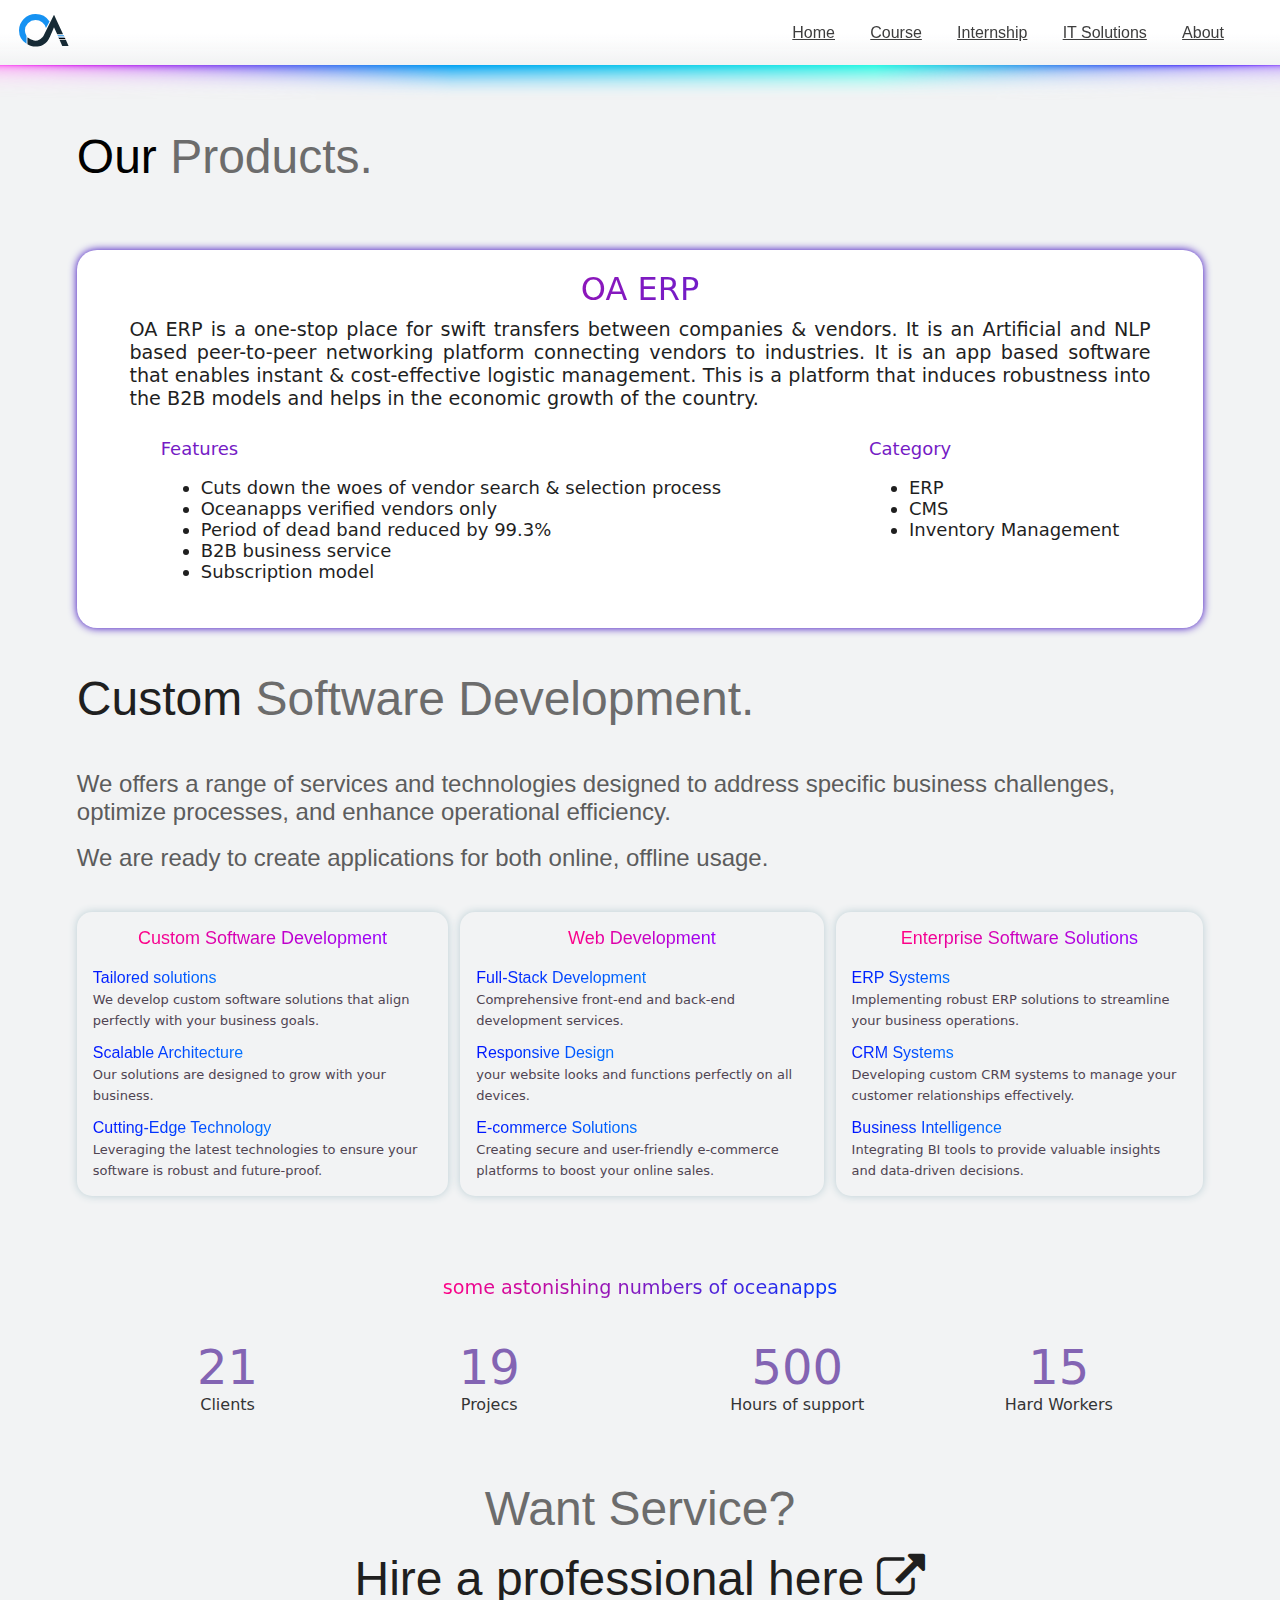
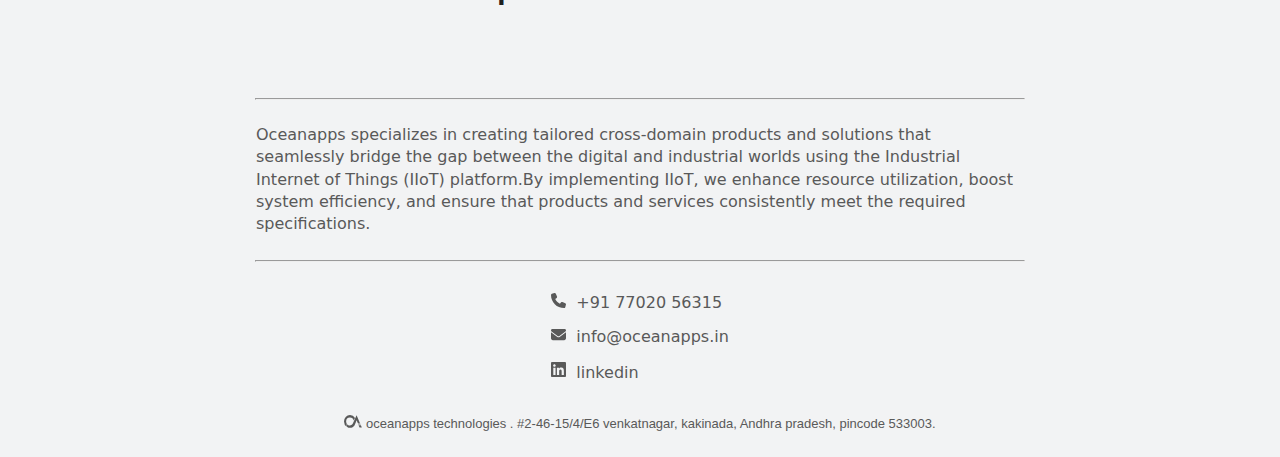
<file: itsolutions.html>
<!DOCTYPE html>
<html lang="en">

<head>
    <title>Oceanapps technologies | IT Solutions</title>
    <meta name="viewport" content="width=device-width, initial-scale=1">
    <link rel="icon" href="oaroundfavicon.png" />
    <link rel="stylesheet" href="https://cdnjs.cloudflare.com/ajax/libs/font-awesome/4.7.0/css/font-awesome.min.css">
    <link rel="stylesheet" href="header&footer.css" />
    <style>
        .greets {
            font-family: sans-serif;
            font-size: xxx-large;
            line-height: 70px;
        }

        .container img {
            object-fit: contain;
            width: 250px;
        }

        .course-card {
            margin: 40px 20px;
            border-radius: 20px;
            display: flex;
            flex-direction: row;
            /* align-content: center; */
            /* align-items: center; */
            flex-wrap: nowrap;
            font-family: sans-serif;
        }

        .course-card .img-section img {
            border-radius: 20px;
            /* border-radius: 20px 0px 0px 20px; */
            /* clip-path: border-box; */
        }

        .course-card .course-description {
            margin: 15px 0;
            display: flex;
            flex-direction: column;
            justify-content: space-around;
            gap: 8px;
        }

        .course-card .course-description .course-name {
            font-family: system-ui;
            font-size: xx-large;
            text-align: center;
        }

        .course-card .course-description .ab-course {
            text-align: justify;
            font-family: system-ui;
            font-weight: 100;
            width: 90%;
            align-self: center;
        }

        .course-card .course-description .cs-topics {
            font-family: system-ui;
            font-weight: 100;
            display: flex;
            flex-direction: row;
            align-self: center;
        }

        .course-card .course-description .cs-timings {
            width: 90%;
            font-family: system-ui;
            text-align: center;
        }

        .course-card .course-description .noof-joined {
            width: 90%;
            font-family: system-ui;
            text-align: center;
        }

        .course-card .course-description .btn {
            float: right;
            align-self: end;
            margin-right: 10%;
            padding: 8px 14px;
            font-size: smaller;
            font-family: system-ui;
            border-radius: 20px;

        }

        .para {
            font-family: sans-serif;
            font-size: x-large;
            color: #5c5c5c;
        }

        .service-card {
            padding: 20px;
            border-radius: 20px;
            background-color: white;
            color: #1f1f1f;
            font-family: system-ui;
            display: flex;
            flex-direction: column;
            margin-top: 40px;
            box-shadow: 0 0px 8px 0 #3300bc;
        }

        .srv-head {
            display: flex;
            flex-direction: column;
            gap: 10px;
        }

        .srv-headink {
            font-size: xx-large;
            text-align: center;
            -webkit-text-fill-color: #00000000;
            background: linear-gradient(to right, #ff0085, #0033fd);
            background-clip: text;
        }

        .srv-desc {
            font-size: larger;
            text-align: justify;
            align-self: center;
            width: 94%;
        }

        .srv-fea-cat {
            margin-top: 20px;
            font-size: large;
            align-self: center;
            display: flex;
            flex-wrap: wrap;
            gap: 20px;
            width: 100%;
            justify-content: space-around;
        }

        .srv-fea-cat span {
            color: #751bc5;
        }

        .srv-fea {
            padding: 8px;
        }

        .srv-cat {
            padding: 8px;
        }

        .cmp-metrics {
            margin-top: 40px;
            padding: 20px;
            border-radius: 20px;
            /* background-color: white; */
            color: #343434;
            /* box-shadow: 0 0px 8px 0 black; */
            font-family: system-ui;
            display: flex;
            flex-direction: column;
            gap: 20px;
        }

        .cmp-mtr-headink {
            align-self: center;
            font-size: larger;
            margin: 20px;
            background: linear-gradient(to right, #ff0085, #0033fd);
            -webkit-text-fill-color: #00000000;
            background-clip: text;
            text-align: center;
        }

        .cmp-mtr {
            display: flex;
            flex-direction: row;
            font-size: medium;
            justify-content: space-around;
            gap: 40px;
        }

        .mtr {
            display: flex;
            flex-direction: column;
            align-content: center;
            align-items: center;
        }

        .mtr-num {
            color: #8364b3;
            font-size: xxx-large;
        }

        .service-sections{
            margin-top: 40px;
            font-family: sans-serif;
            font-size: large;
            display: flex;
            justify-content: space-around;
            gap: 12px;
        }

        .it-srv-card{
            padding: 16px;
            display: flex;
            flex-direction: column;
            /* justify-content: space-around; */
            align-items: center;

            border-radius: 15px;
            box-shadow: 0 0px 8px 0 #baced4;
        }

        .it-srv{
            background: linear-gradient(to right, #ff0085, #9500fd);
            -webkit-text-fill-color: #00000000;
            background-clip: text;
        }

        .it-srv-li{
            margin-top: 18px;
            display: flex;
            flex-direction: column;
            gap: 12px;
        }

        .it-srv-headink{
            font-size: medium;
            background: linear-gradient(to right, #0014ff, #0072ff);
            -webkit-text-fill-color: #00000000;
            background-clip: text;
        }

        .it-serv-desc{
            font-size: small;
            font-family: system-ui;
            color: #4f4452;
        }

        @media only screen and (max-width:700px){

            .service-sections{
                flex-direction: column;
                gap: 20px;
            }

            .cmp-mtr{
                flex-direction: column;
            }
            
        }

        @media only screen and (max-width:1023px){

            .elegant-fill img{
                height: 25px;
            }

            .container{
                width: 92%;
            }

            .heading span{
                font-size: x-large;
            }

            .greets{
                font-size: x-large;
                line-height: 40px;
            }

            .para{
                font-size: large;
            }

            .srv-headink{
                font-size: x-large;
            }

            .srv-desc{
                font-size: medium;
            }

            .srv-fea-cat{
                font-size: medium;
                justify-content: flex-start;
            }

        }

        @media only screen and (max-width:1100px){

            .nav-links{
                text-decoration: none;
                padding: 6px;
                width: 100%;
                text-align: center;
                border: 1px solid #ebebeb;
                border-radius: 20px;
                background-image: linear-gradient(180deg, #ffffff, #f2f3f4);
            }
            
            .footer{
                margin-top: 0px;
            }

            .footer-desc{
                font-size: medium;
                line-height: 1.14em;
            }

            .footer div{
                width: 92%;
            }

            .footer hr{
                width: 92%;
            }

        }

        .mob-nav {
            visibility: hidden;
            height: 0px;
            display: flex;
            flex-direction: column;
            align-content: center;
            align-items: center;

            background-color: rgb(242, 243, 244);
            box-shadow: rgb(212, 211, 211) 0px 7px 6px 0px;
            position: absolute;
            
            width: 100%;
        }

    </style>
</head>

<body>
    <header>
        <div class="nav-bar">
            <div class="logo-section">
                <img src="oceanappslogo.svg" draggable="false"/>
            </div>
            <div class="nav-section" id="pad-nav">
                <a href="index.html" class="nav-links">Home</a>
                <a href="courses.html" class="nav-links">Course</a>
                <a href="internships.html" class="nav-links">Internship</a>
                <a href="itsolutions.html" class="nav-links">IT Solutions</a>
                <a href="about.html" class="nav-links">About</a>
            </div>
            <svg width="15.711234mm" height="15.7112mm" viewBox="0 0 15.711234 15.7112" version="1.1" id="menuimg"
                xmlns="http://www.w3.org/2000/svg" xmlns:svg="http://www.w3.org/2000/svg">
                <defs id="defs1" />
                <g id="layer1" transform="translate(-185.45684,-10.520129)">
                    <path
                        style="fill:#00000000;fill-opacity:1;stroke:none;stroke-width:0.921794;stroke-linecap:butt;stroke-linejoin:bevel;stroke-dasharray:none;stroke-opacity:1;paint-order:fill markers stroke"
                        id="menu-circle"
                        d="m 193.39308,26.230915 a 7.855617,7.8555999 0 0 1 -7.93578,-7.769827 7.855617,7.8555999 0 0 1 7.76506,-7.940443 7.855617,7.8555999 0 0 1 7.94514,7.760252 7.855617,7.8555999 0 0 1 -7.75548,7.9498 z" />
                    <g id="menu-three" style="fill:none;stroke:#4c4c4c;stroke-width:0.921791;stroke-linecap:butt;stroke-linejoin:bevel;stroke-dasharray:none;stroke-opacity:1;paint-order:fill markers stroke">
                        <path
                            
                            d="m 188.99503,16.047045 h 8.63485" id="path1" />
                        <path
                            
                            d="m 188.99503,18.375728 h 8.63485" id="path2" />
                        <path
                            
                            d="m 188.99503,20.704411 h 8.63485" id="path3" />
                    </g>
                    <path
                        style="fill:none;fill-opacity:1;stroke:#00000000;stroke-width:0.922;stroke-linecap:round;stroke-linejoin:miter;stroke-dasharray:none;stroke-opacity:1;paint-order:fill markers stroke"
                        d="m 189.05384,20.628454 4.39575,-4.347911 4.15898,4.347911" id="menu-arrow" />
                </g>
            </svg>
        </div>
        
        <div class="mob-nav" id="btn-nav">
            <a href="index.html" class="nav-links">Home</a>
            <a href="courses.html" class="nav-links">Course</a>
            <a href="internships.html" class="nav-links">Internship</a>
            <a href="itsolutions.html" class="nav-links">IT Solutions</a>
            <a href="about.html" class="nav-links">About</a>
        </div>
        
        
    </header>
    <div class="elegant-fill">
        <img src="elegant_mesh_gradient.png" draggable="false" />
    </div>

    <script>
        var vwidth = screen.availWidth;

        function presize() {
            if (vwidth <= 1100) {
                console.log("mobile");

                document.getElementById("pad-nav").style.display = "none";
                document.getElementById("btn-nav").style.display = "flex";
                document.getElementById("menuimg").style.display = "inherit";
            } else {
                document.getElementById("pad-nav").style.display = "inherit";
                document.getElementById("btn-nav").style.display = "none";
                document.getElementById("menuimg").style.display = "none";
            }
        }

        window.onresize = function () {
            vwidth = screen.availWidth;
            presize();
        }

        presize();

        var menu_closed = true;

        document.getElementById("menuimg").addEventListener("click", function(){

            if(menu_closed){
                document.getElementById("btn-nav").style.visibility = "visible";
                document.getElementById("btn-nav").style.height = "auto";
                document.querySelector("#menu-arrow").style.stroke =  "#4c4c4c";
                document.querySelector("#menu-three").style.stroke =  "transparent";
                menu_closed = false;
            }else{
                document.getElementById("btn-nav").style.visibility = "hidden";
                document.getElementById("btn-nav").style.height = "0px";
                document.querySelector("#menu-arrow").style.stroke =  "transparent";
                document.querySelector("#menu-three").style.stroke =  "#4c4c4c";
                menu_closed = true;
            }
             console.log("clicked");
        });

    </script>

    <div class="container">

        <br>
        <div class="greets">
            <span style="color: #1f1f1f;"></span>Our<span style="color: #6c6c6c;"> Products.</span>
        </div>
        <br>

        <!-- <div class="course-card" style="background-color: #353561;color: white;box-shadow: 0 0px 8px 2px rgb(55 55 153);">
            <div class="img-section">
                <img src="Java-Full-Stack.png" style="box-shadow: 0 0px 4px 0 #353561;">
            </div>
            <div class="course-description">
                <span class="course-name">Java Full Stack</span>
                
                <span class="ab-course">Java Full Stack refers to the development of both front-end and back-end applications using Java-based technologies, tools, and frameworks for a comprehensive end-to-end solution.</span>
                <div class="cs-topics">
                    <div>
                        <ul>
                            <li>java(prerequisite)</li>
                            <li>git and version control</li>
                            <li>JSP and servlets</li>
                            <li>Hibernate</li>
                        </ul>
                    </div>
                    <div>
                        <ul>
                            <li>Spring framework</li>
                            <li>RESTful Web Services</li>
                            <li>Springboot</li>
                            <li>JUnit</li>
                        </ul>
                    </div>
                </div>
                <div class="cs-timings">
                    <span>classes from : <span>coming soon</span></span>
                </div>
                <div class="noof-joined" hidden>
                    <span>Joined : <span>0</span></span>
                </div>
                <a class="btn" href="#" style="border: 2px solid #ffffff;color: white;">Enroll now</a>
            </div>
        </div>

        <div class="course-card" style="background-color: #f3dd9e;color: #1a1242;box-shadow: 0 0px 8px 2px rgb(40, 94, 137);">
            <div class="img-section">
                <img src="pythonlogo.png">
            </div>
            <div class="course-description">
                <span class="course-name">Python Full Stack</span>
                
                <span class="ab-course">**Python Full Stack** refers to the development of both front-end and back-end applications using Python-based frameworks, tools, and libraries for a complete, end-to-end solution.</span>
                <div class="cs-topics">
                    <div>
                        <ul>
                            <li>introduction</li>
                            <li>python(prerequisite)</li>
                            <li>golang</li>
                            <li>git and version control</li>
                        </ul>
                    </div>
                    <div>
                        <ul>
                            <li>js frontend framework</li>
                            <li>database like Mysql.,</li>
                            <li>flask or django</li>
                        </ul>
                    </div>
                </div>
                <div class="cs-timings">
                    <span>classes from : <span>coming soon</span></span>
                </div>
                <div class="noof-joined" hidden>
                    <span>Joined : <span>0</span></span>
                </div>
                <a class="btn" href="#" style="border: 2px solid #255a82;color: #1a1242;">Enroll now</a>
            </div>
        </div> -->

        <div class="service-card">
            <div class="srv-head">
                <div class="srv-headink">OA ERP</div>
                <span class="srv-desc">OA ERP is a one-stop place for swift transfers between companies & vendors. It is
                    an Artificial
                    and NLP based peer-to-peer networking platform connecting vendors to industries. It is an app
                    based software that enables instant & cost-effective logistic management. This is a platform that
                    induces robustness into the B2B models and helps in the economic growth of the country.</span>
            </div>
            <div class="srv-fea-cat">
                <div class="srv-fea">
                    <span class="srv-fea-headink">Features</span>
                    <ul>
                        <li>Cuts down the woes of vendor search & selection process</li>
                        <li>Oceanapps verified vendors only</li>
                        <li>Period of dead band reduced by 99.3%</li>
                        <li>B2B business service</li>
                        <li>Subscription model</li>
                    </ul>
                </div>
                <div class="srv-cat">
                    <span class="srv-cat-headink">Category</span>
                    <ul>
                        <li>ERP</li>
                        <li>CMS</li>
                        <li>Inventory Management</li>
                    </ul>
                </div>
            </div>
        </div>

        <br>
        <br>
        <div>
            <div class="greets">
                <span style="color: #1f1f1f;">Custom </span><span style="color: #6c6c6c;">Software Development.</span>
            </div>
            <br>
            <br>

            <div class="para">
                We offers a range of services and technologies designed to address specific business challenges,
                optimize
                processes, and enhance operational efficiency.
            </div>
            <br>
            <div class="para">
                We are ready to create applications for both online, offline usage.
            </div>

        </div>

        <div class="service-sections">

            <div class="it-srv-card">
                <span class="it-srv">Custom Software Development</span>
                <div class="it-srv-li">
                    <div class="it-srv-item">
                        <span class="it-srv-headink">Tailored solutions</span>
                        <br>
                        <span class="it-serv-desc">We develop custom software solutions that align perfectly with your business goals.</span>
                    </div>
                    <div class="it-srv-item">
                        <span class="it-srv-headink">Scalable Architecture</span>
                        <br>
                        <span class="it-serv-desc">Our solutions are designed to grow with your business.</span>
                    </div>
                    <div class="it-srv-item">
                        <span class="it-srv-headink">Cutting-Edge Technology</span>
                        <br>
                        <span class="it-serv-desc">Leveraging the latest technologies to ensure your software is robust and future-proof.</span>
                    </div>
                </div>
            </div>

            <div class="it-srv-card">
                <span class="it-srv">Web Development</span>
                <div class="it-srv-li">
                    <div class="it-srv-item">
                        <span class="it-srv-headink">Full-Stack Development</span>
                        <br>
                        <span class="it-serv-desc">Comprehensive front-end and back-end development services.</span>
                    </div>
                    <div class="it-srv-item">
                        <span class="it-srv-headink">Responsive Design</span>
                        <br>
                        <span class="it-serv-desc">your website looks and functions perfectly on all devices.</span>
                    </div>
                    <div class="it-srv-item">
                        <span class="it-srv-headink">E-commerce Solutions</span>
                        <br>
                        <span class="it-serv-desc">Creating secure and user-friendly e-commerce platforms to boost your online sales.</span>
                    </div>
                </div>
            </div>

            <div class="it-srv-card">
                <span class="it-srv">Enterprise Software Solutions</span>
                <div class="it-srv-li">
                    <div class="it-srv-item">
                        <span class="it-srv-headink">ERP Systems</span>
                        <br>
                        <span class="it-serv-desc">Implementing robust ERP solutions to streamline your business operations.</span>
                    </div>
                    <div class="it-srv-item">
                        <span class="it-srv-headink">CRM Systems</span>
                        <br>
                        <span class="it-serv-desc">Developing custom CRM systems to manage your customer relationships effectively.</span>
                    </div>
                    <div class="it-srv-item">
                        <span class="it-srv-headink">Business Intelligence</span>
                        <br>
                        <span class="it-serv-desc">Integrating BI tools to provide valuable insights and data-driven decisions.</span>
                    </div>
                </div>
            </div>

        </div>

        <div class="cmp-metrics">
            <span class="cmp-mtr-headink">some astonishing numbers of oceanapps</span>
            <div class="cmp-mtr">
                <div style="display: flex;width: 100%; justify-content: space-around;">
                    <div class="mtr">
                        <span class="mtr-num">21</span>
                        <span>Clients</span>
                    </div>
                    <div class="mtr">
                        <span class="mtr-num">19</span>
                        <span>Projecs</span>
                    </div>
                </div>
                <div style="display: flex;width: 100%; justify-content: space-around;">
                    <div class="mtr">
                        <span class="mtr-num">500</span>
                        <span>Hours of support</span>
                    </div>
                    <div class="mtr">
                        <span class="mtr-num">15</span>
                        <span>Hard Workers</span>
                    </div>
                </div>
            </div>
        </div>

        <div class="greets" style="margin-top: 40px;text-align: center;">
            <span style="color: #6c6c6c;">Want Service?</span>
            <br>
            <span style="color: #1f1f1f;">Hire a professional here <a href="about.html" class="fa fa-external-link"
                    style="color: #1f1f1f;text-decoration: none;"></a></span>
        </div>


    </div>

    <div class="footer">
        <hr>
        <div class="footer-desc">
            Oceanapps specializes in creating tailored cross-domain products and solutions that seamlessly bridge the
            gap between the digital and industrial worlds using the Industrial Internet of Things (IIoT) platform.By
            implementing IIoT, we enhance resource utilization, boost system efficiency, and ensure that products and
            services consistently meet the required specifications.
        </div>
        <hr>
        <div class="social">
            <div class="mpanel">
                <span>
                    <svg xmlns="http://www.w3.org/2000/svg" viewBox="0 0 512 512">
                        <path fill="#595959"
                            d="M164.9 24.6c-7.7-18.6-28-28.5-47.4-23.2l-88 24C12.1 30.2 0 46 0 64C0 311.4 200.6 512 448 512c18 0 33.8-12.1 38.6-29.5l24-88c5.3-19.4-4.6-39.7-23.2-47.4l-96-40c-16.3-6.8-35.2-2.1-46.3 11.6L304.7 368C234.3 334.7 177.3 277.7 144 207.3L193.3 167c13.7-11.2 18.4-30 11.6-46.3l-40-96z" />
                    </svg>
                    <a href="tel:7702056315">&nbsp;+91 77020 56315</a>
                </span>
                <span>
                    <svg xmlns="http://www.w3.org/2000/svg" viewBox="0 0 512 512">
                        <path fill="#595959"
                            d="M48 64C21.5 64 0 85.5 0 112c0 15.1 7.1 29.3 19.2 38.4L236.8 313.6c11.4 8.5 27 8.5 38.4 0L492.8 150.4c12.1-9.1 19.2-23.3 19.2-38.4c0-26.5-21.5-48-48-48L48 64zM0 176L0 384c0 35.3 28.7 64 64 64l384 0c35.3 0 64-28.7 64-64l0-208L294.4 339.2c-22.8 17.1-54 17.1-76.8 0L0 176z" />
                    </svg>
                    <a href="mailto:info@oceanapps.in">&nbsp;info@oceanapps.in</a>
                </span>
                <span>
                    <svg xmlns="http://www.w3.org/2000/svg" viewBox="0 0 448 512">
                        <path fill="#595959"
                            d="M416 32H31.9C14.3 32 0 46.5 0 64.3v383.4C0 465.5 14.3 480 31.9 480H416c17.6 0 32-14.5 32-32.3V64.3c0-17.8-14.4-32.3-32-32.3zM135.4 416H69V202.2h66.5V416zm-33.2-243c-21.3 0-38.5-17.3-38.5-38.5S80.9 96 102.2 96c21.2 0 38.5 17.3 38.5 38.5 0 21.3-17.2 38.5-38.5 38.5zm282.1 243h-66.4V312c0-24.8-.5-56.7-34.5-56.7-34.6 0-39.9 27-39.9 54.9V416h-66.4V202.2h63.7v29.2h.9c8.9-16.8 30.6-34.5 62.9-34.5 67.2 0 79.7 44.3 79.7 101.9V416z" />
                    </svg>
                    <a href="https://www.linkedin.com/company/oceanapps-technologies/">&nbsp;linkedin</a>
                </span>
            </div>
        </div>

        <br>

        <div class="company"><img src="oceanappslogogray.svg" />&nbsp;oceanapps technologies . <a
                href="https://maps.app.goo.gl/qS265wK5xqZgrqN69">#2-46-15/4/E6 venkatnagar, kakinada, Andhra pradesh,
                pincode 533003.</a></div>
        <br>
    </div>

</body>

</html>
</file>
<file: header&footer.css>
@media only screen and (max-width:1100px){

    .container{
        width: 92%;
    }

}

body {
    margin: 0px;
    background-color: #f2f3f4;
    
}

header{
    position: sticky;
    top: 0;
}

.nav-bar {
    /* background-color: #ffffffc9; */
    background-image: linear-gradient(180deg, #ffffff, #ffffff, #f2f3f47a);
    backdrop-filter: blur(4px);
    display: flex;
    height: 65px;
    align-items: center;
    justify-content: space-between;
}

.logo-section {
    object-fit: contain;
    margin-left: 1.5%;
}

.logo-section img {
    width: 50px;
}

.nav-section {
    float: right;
    display: flex;
    justify-content: space-around;
    align-items: center;
    flex-grow: 0.2;
    margin-right: 3%;
}

.nav-links {
    color: #3d3d3d;
    font-size: medium;
    font-family: sans-serif;
}

.nav-bar svg{
    object-fit: contain;
    width: 50px;
}

.elegant-fill {
    object-fit: contain;
}

.elegant-fill img {
    width: 100%;
}

.container {
    /* background-color:rgb(236, 236, 236); */
    width: 88%;
    min-height: 1100px;
    margin: 0 auto;
}

.footer{
    background-color: #f2f3f4;
    color: #595959;
    margin-top: 60px;
    display: flex;
    flex-direction: column;
    align-items: center;
    /* justify-content: center; */
    font-family:system-ui, -apple-system, BlinkMacSystemFont, 'Segoe UI', Roboto, Oxygen, Ubuntu, Cantarell, 'Open Sans', 'Helvetica Neue', sans-serif;
    line-height: 1.4em;
    font-weight: 100;
}

.footer div{
    width: 60%;
}

.footer hr{
    width: 60%;
    /* border: 1px solid #c9c9c9; */
    margin: 24px 0;
}

.footer svg{
    object-fit: contain;
    width: 15px;
}

.footer .social{
    display: flex;
    flex-direction: column;
    color: #595959;
    margin: 0 auto;
    align-items: center;
    flex-wrap: wrap;
}

.footer .social .mpanel{
    display: flex;
    flex-direction: column;
    flex-wrap: wrap;
    align-content: center;
}

.footer .social a{
    color: #595959;
    text-decoration: none;
}

.footer .social a:hover{
    text-decoration: underline;
}

.footer .social span{
    margin: 6px 0;
}

.company{
    text-align: center;
    font-weight: 100;
    font-size: small;
    font-family: Arial, Helvetica, sans-serif;
}

.company img{
    object-fit: contain;
    width: 18px;
}

.company a{
    text-decoration: none;
    color: #595959;
}

.company a:hover{
    text-decoration: underline;
}
</file>
